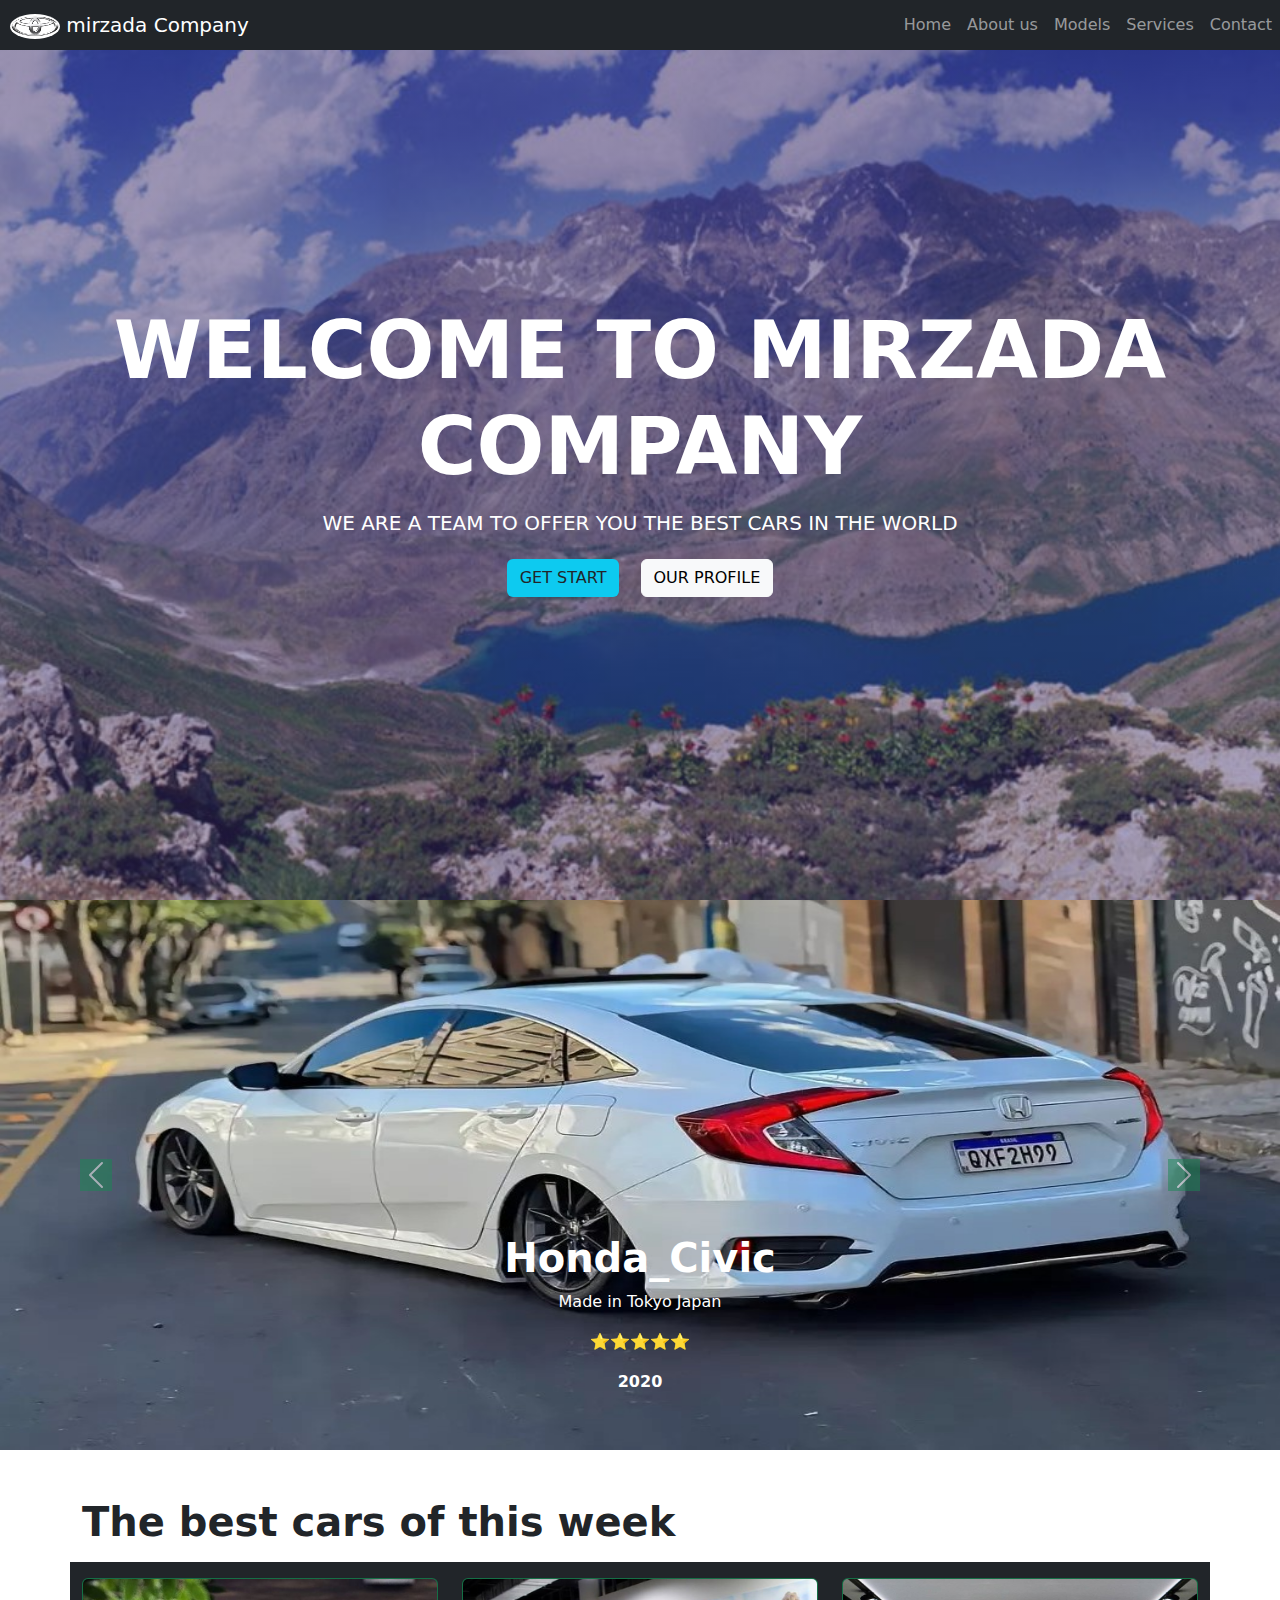
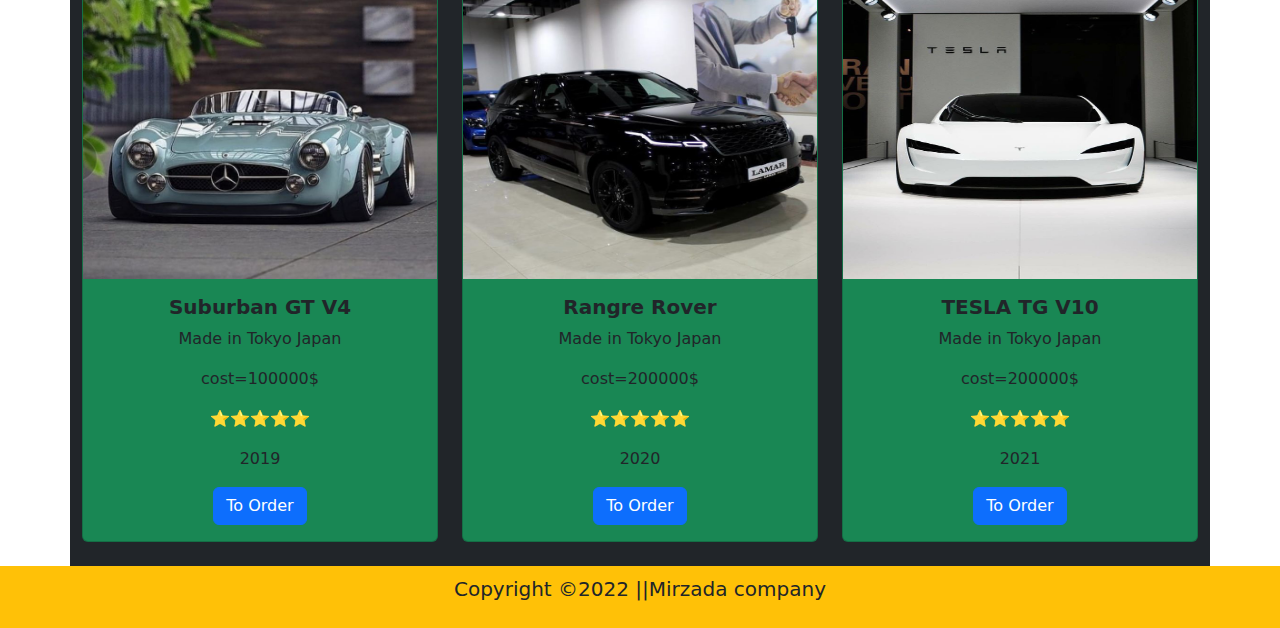
<file: car website/index.html>
<!DOCTYPE html>
<html lang="en">
<head>
    <meta charset="UTF-8">
    <meta name="viewport" content="width=device-width, initial-scale=1.0">
    <title>Mirzada Company</title>
    <link rel="stylesheet" href="https://cdn.jsdelivr.net/npm/bootstrap@5.3.3/dist/css/bootstrap.min.css">
    <script src="https://cdn.jsdelivr.net/npm/bootstrap@5.3.3/dist/js/bootstrap.bundle.min.js"></script>
    <link rel="stylesheet" href="about.html">
    <link rel="stylesheet" href="contact.html">
    <link rel="stylesheet" href="models.html">
    <link rel="stylesheet" href="service.html">
    <link rel="stylesheet" href="CSS/style.css">
</head>
<body>
    <header>
        <!--navbar class-->
        <nav id="fixed" class="navbar navbar-expand-lg sticky-top navbar-dark bg-dark p-fixed">
            <a href="index.html" class="navbar-brand ml-5">
                <img src="photo/pinterest_1725513077998(2).jpg" alt=""> mirzada Company</a>
            <button class="navbar-toggler" type="button" data-bs-toggle="collapse" data-bs-target="#navbarsupportedcontent"
            aria-controls="navbarsupportedcontent" aria-expanded="false" aria-label="toggle navigation">    
            <span class="navbar-toggler-icon"></span>
            </button>
    
            <div class="collapse navbar-collapse" id="navbarsupportedcontent">     
            <ul class="nav navbar-nav ms-auto">
                <li class="nav-item"><a class="nav-link" href="">Home</a></li>
                <li class="nav-item"><a class="nav-link" href="about.html">About us</a></li>
                <li class="nav-item"><a class="nav-link" href="models.html">Models</a></li>
                <li class="nav-item"><a class="nav-link" href="service.html">Services</a></li>
                <li class="nav-item"><a class="nav-link" href="contact.html">Contact</a></li>
            </ul>
            </div>
        </nav>
    </header>
    <main>
        <!-- wellcome section -->
        <section id="hero" class="min-vh-100 d-flex align-items-center text-center">
            <div class="container">
                <div class="row">
                    <div class="col-12">
                        <h1 class=" text-white text-uppercase fw-semibold display-1">WELCOME TO MIRZADA COMPANY</h1>
                        <H5 class="text-white mt-3  mb-4">WE ARE A TEAM TO OFFER YOU THE BEST CARS IN THE WORLD</H5>
                        <div>
                            <a href="#" class="btn btn-brand bg-info me-2">GET START</a>
                            <a href="#" class="btn btn-light ms-2">OUR PROFILE</a>
                        </div>
                    </div>
                </div>
            </div>
        </section>
       <!-- carousel section -->
        <div id="name" class="carousel slide" data-bs-ride="carousel">
            <div class="carousel-inner">
                <div class="carousel-item active">
                    <img src="photo/Honda_Civic_g10_traseira.jpg" class="d-block w-100"alt="A car's photo">
                    <div class="carousel-caption d-non ">
                        <h1><b>Honda_Civic</b></h1>
                        <p>Made in Tokyo Japan</p>
                        <p>⭐⭐⭐⭐⭐</p>
                        <p><b>2020</b></p>
                    </div>
                </div>
                <div  class="carousel-item">
                    <img src="photo/Ferrari_F8_Tributo_finished_in_Rosso_Fioran.jpg" class="d-block w-100"alt="A car's photo">
                    <div class="carousel-caption d-non ">
                        <h1><b>Ferrari_F8</b></h1>
                        <p>Made in Tokyo Japan</p>
                        <p>⭐⭐⭐⭐⭐</p>
                        <p><b>2021</b></p>
                    </div>
                </div>
                <div  class="carousel-item">
                    <img src="photo/pinterest_1725303355424(1).jpg" class="d-block w-100" alt="A car's photo">
                    <div class="carousel-caption d-non ">
                        <h1><b>Continental GT V8</b></h1>
                        <p>Made in Tokyo Japan</p>
                        <p>⭐⭐⭐⭐⭐</p>
                        <p><b>2019</b></p>
                    </div>
                </div>
            </div>
        
           <button class="carousel-control-prev" type="button" data-bs-target="#name" data-bs-slide="prev">
            <span class="carousel-control-prev-icon bg-success" aria-hidden="true"></span>
            <span class="visually-hidden">pervious</span>
           </button>
           <button class="carousel-control-next" type="button" data-bs-target="#name" data-bs-slide="next">
            <span class="carousel-control-next-icon bg-success" aria-hidden="true"></span>
            <span class="visually-hidden">next</span>
           </button>
        </div>
        <!--class cards-->
        <div class="container mt-5">
            <h1><b>The best cars of this week</b></h1>
            <div class="row align-items-center text-center bg-dark mt-3">
                <div class="col-md-4 col-sm-6 mb-4">
                    <div class="card bg-success  mt-3">
                        <img style="height: 300px;" class="card-img-top" src="photo/suburban.jpg" alt="A car's photo">
                        <div class="card-body">
                            <h5 class="card-title"><b>Suburban GT V4</b></h5>
                            <p class="card-text">Made in Tokyo Japan</p>
                            <p class="card-text">cost=100000$</p>
                            <p class="card-text">⭐⭐⭐⭐⭐</p>
                            <p class="card-text">2019</p>
                            <a href="#" class="btn btn-primary">To Order</a>
                        </div>
                    </div>
                </div>
                <div class="col-md-4 col-sm-6 mb-4">
                    <div class="card bg-success mt-3">
                        <img style="height: 300px;" class="card-img-top" src="photo/Range_Rover_2020.jpg" alt="A car's photo">
                        <div class="card-body">
                            <h5 class="card-title"><b>Rangre Rover</b></h5>
                            <p class="card-text">Made in Tokyo Japan</p>
                            <p class="card-text">cost=200000$</p>
                            <p class="card-text">⭐⭐⭐⭐⭐</p>
                            <p class="card-text">2020</p>
                            <a href="#" class="btn btn-primary">To Order</a>
                        </div>
                    </div>
                </div>
                <div class="col-md-4 col-sm-6 mb-4">
                    <div class="card bg-success mt-3">
                             <img style="height: 300px;" class="card-img-top" src="photo/pinterest.jpg" alt="A car's photo">
                        <div class="card-body">
                                <h5 class="card-title"><b>TESLA TG V10</b></h5>
                                <p class="card-text">Made in Tokyo Japan</p>
                                <p class="card-text">cost=200000$</p>
                                <p class="card-text">⭐⭐⭐⭐⭐</p>
                                <p class="card-text">2021</p>
                                <a href="#" class="btn btn-primary">To Order</a>
                        </div>
                    </div>
                </div>      
            </div>
        </div>
    </main>
    <footer class="bg-warning text-center p-2">
        <p class="lead">Copyright &copy;2022 ||Mirzada company</p>
    </footer>
</body>
</html>
</file>
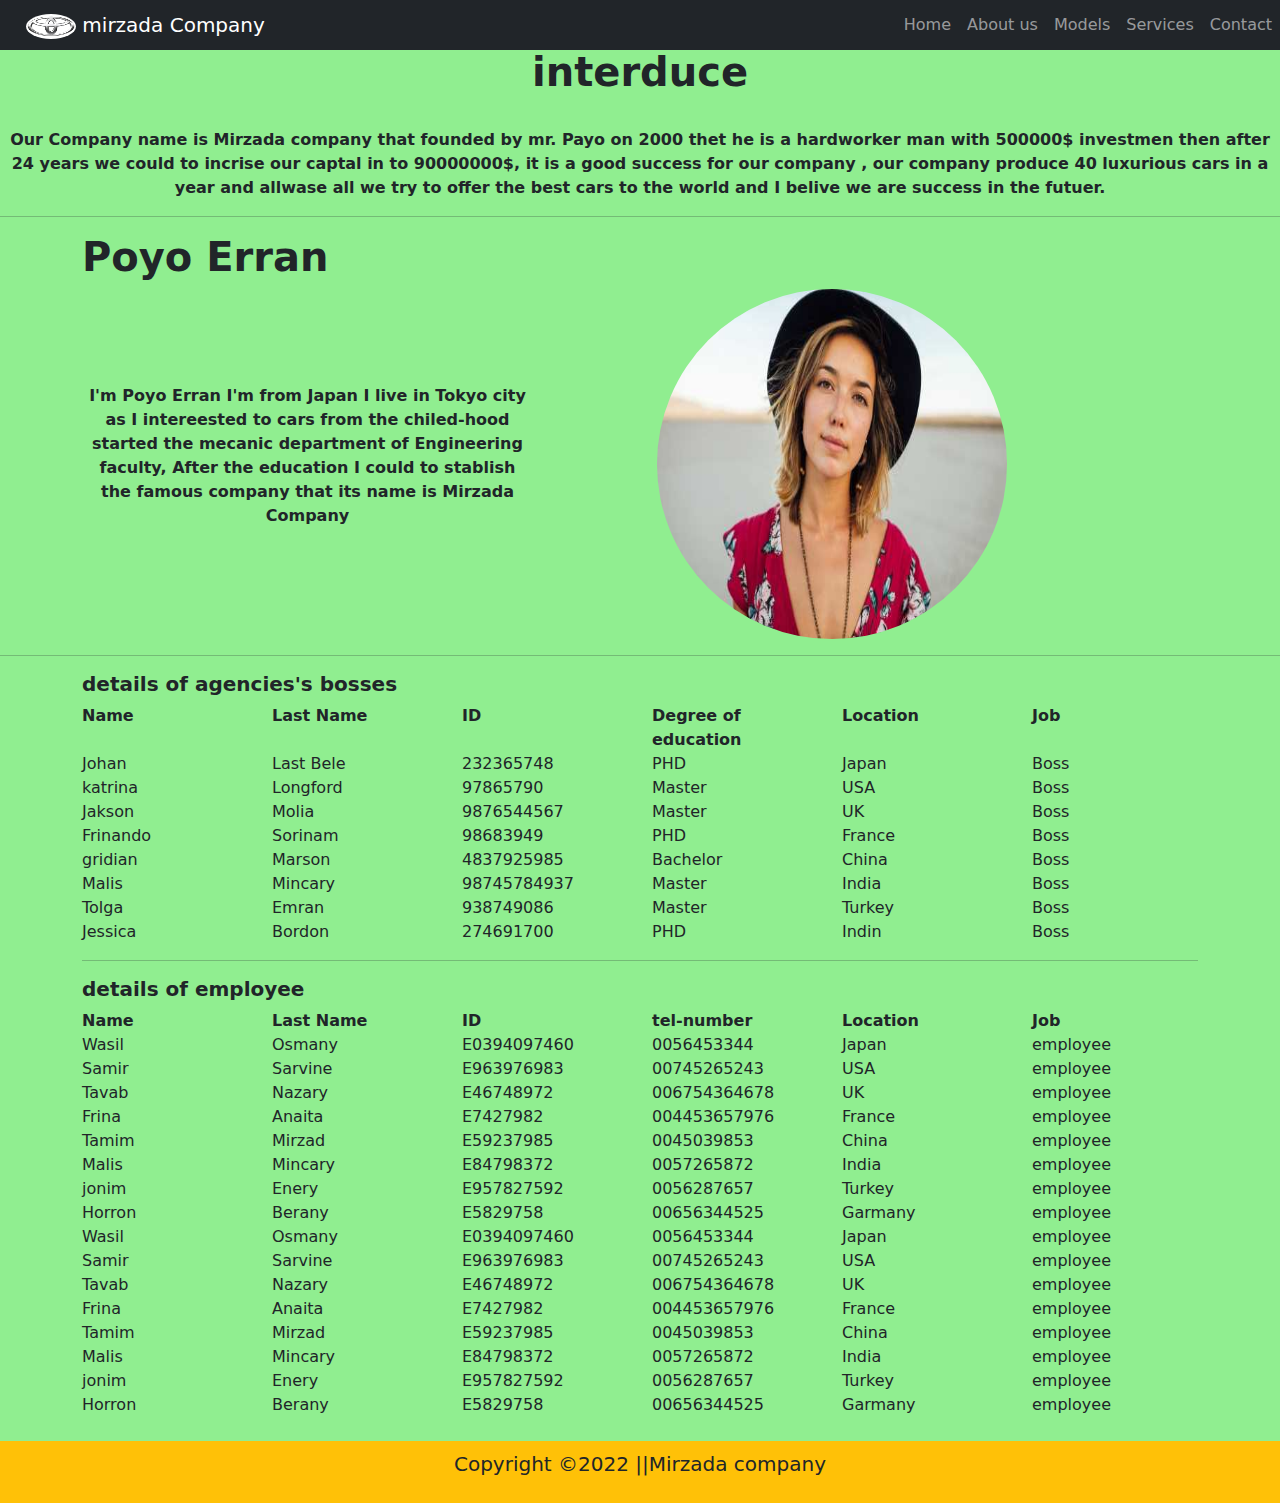
<file: car website/about.html>
<!DOCTYPE html>
<html lang="en">
<head>
    <meta charset="UTF-8">
    <meta name="viewport" content="width=device-width, initial-scale=1.0">
    <title>About us Page</title>
    <link rel="stylesheet" href="https://cdn.jsdelivr.net/npm/bootstrap@5.3.3/dist/css/bootstrap.min.css">
    <script src="https://cdn.jsdelivr.net/npm/bootstrap@5.3.3/dist/js/bootstrap.bundle.min.js"></script>
    <link rel="stylesheet" href="CSS/style.css">
</head>
<body style="background-color: lightgreen;">
    <header>
        <nav id="fixed" class="navbar navbar-expand-lg navbar-dark bg-dark">
            <a href="index.html" class="navbar-brand">
                <a href="index.html" class="navbar-brand ml-5">
                    <img src="photo/pinterest_1725513077998(2).jpg" alt=""> mirzada Company</a>Mirzada company</a>
            <button class="navbar-toggler" type="button" data-bs-toggle="collapse" data-bs-target="#navbarsupportedcontent"
            aria-controls="navbarsupportedcontent" aria-expanded="false" aria-label="toggle navigation">    
            <span class="navbar-toggler-icon"></span>
            </button>
    
            <div class="collapse navbar-collapse" id="navbarsupportedcontent">     
            <ul class="nav navbar-nav ms-auto">
                <li class="nav-item"><a class="nav-link" href="">Home</a></li>
                <li class="nav-item"><a class="nav-link" href="about.html">About us</a></li>
                <li class="nav-item"><a class="nav-link" href="models.html">Models</a></li>
                <li class="nav-item"><a class="nav-link" href="service.html">Services</a></li>
                <li class="nav-item"><a class="nav-link" href="contact.html">Contact</a></li>
            </ul>
            </div>
        </nav>
    </header>
    <main>
        <!-- interduce section -->
        <div class="align-items-center text-center pt-5">
            <h1><b>interduce</b></h1><br>
            <p>
                <b>
                     Our Company name is Mirzada company that founded by mr. Payo on 2000 thet he is
                      a hardworker man with 500000$ investmen then after 24 years we could to incrise
                    our captal in to 90000000$, it is a good success for our company , our
                    company produce 40 luxurious cars in a year and allwase all we try to offer
                    the best cars to the world and I belive we are success in the futuer.
                </b>
            </p> <hr>
        </div>
        <!-- poyo erran section -->
            <div class="container">
                <h1><b>Poyo Erran</b></h1> 
                <div class="row">
                    <div class="col-sm-6 col-md-4 col-lg-5 d-flex align-items-center text-center">        
                    <p>  
                        <b>
                             I'm Poyo Erran I'm from Japan I live in Tokyo city as I intereested to cars from the chiled-hood
                            started the mecanic department of Engineering faculty,    After the education  I could to stablish 
                            the famous company that its name is Mirzada Company
                        </b> 
                    </p>      
                    </div>
                        <div class="col-sm-6 col-md-8 col-lg-7">
                           
                            <img class="poyo" src="photo/team1.jpg" alt="Poyo's photo">
                        </div>
                </div>
            </div>
            <hr>
            <div class="container">
                <h5><b>details of agencies's bosses</b></h5>
                <div class="row">
                    <div class="col-2"><b>Name</b></div>
                    <div class="col-2"><b>Last Name</b></div>
                    <div class="col-2"><b>ID</b></div>
                    <div class="col-2"><b>Degree of education</b></div>
                    <div class="col-2"><b>Location</b></div>
                    <div class="col-2"><b>Job</b></div> 
                </div>
                <div class="row">
                    <div class="col-2">Johan</div>
                    <div class="col-2"> Last Bele</div>
                    <div class="col-2">232365748</div>
                    <div class="col-2">PHD</div>
                    <div class="col-2">Japan</div>
                    <div class="col-2">Boss</div> 
                </div>
                <div class="row">
                    <div class="col-2">katrina</div>
                    <div class="col-2">Longford</div>
                    <div class="col-2">97865790</div>
                    <div class="col-2">Master</div>
                    <div class="col-2">USA</div>
                    <div class="col-2">Boss</div> 
                </div>
                <div class="row">
                    <div class="col-2">Jakson</div>
                    <div class="col-2">Molia</div>
                    <div class="col-2">9876544567</div>
                    <div class="col-2">Master</div>
                    <div class="col-2">UK</div>
                    <div class="col-2">Boss</div> 
                </div>
                <div class="row">
                    <div class="col-2">Frinando</div>
                    <div class="col-2">Sorinam</div>
                    <div class="col-2">98683949</div>
                    <div class="col-2">PHD</div>
                    <div class="col-2">France</div>
                    <div class="col-2">Boss</div> 
                </div>
                <div class="row">
                    <div class="col-2">gridian</div>
                    <div class="col-2">Marson</div>
                    <div class="col-2">4837925985</div>
                    <div class="col-2">Bachelor</div>
                    <div class="col-2">China</div>
                    <div class="col-2">Boss</div> 
                </div>
                <div class="row">
                    <div class="col-2">Malis</div>
                    <div class="col-2">Mincary</div>
                    <div class="col-2">98745784937</div>
                    <div class="col-2">Master</div>
                    <div class="col-2">India</div>
                    <div class="col-2">Boss</div> 
                </div>
                <div class="row">
                    <div class="col-2">Tolga</div>
                    <div class="col-2">Emran</div>
                    <div class="col-2">938749086</div>
                    <div class="col-2">Master</div>
                    <div class="col-2">Turkey</div>
                    <div class="col-2">Boss</div> 
                </div>
                <div class="row">
                    <div class="col-2">Jessica</div>
                    <div class="col-2">Bordon</div>
                    <div class="col-2">274691700</div>
                    <div class="col-2">PHD</div>
                    <div class="col-2">Indin</div>
                    <div class="col-2">Boss</div> 
                </div><hr>
            </div>
            <div class="container mb-4">
                <h5><b>details of employee</b></h5>
                <div class="row">
                    <div class="col-2"><b>Name</b></div>
                    <div class="col-2"><b>Last Name</b></div>
                    <div class="col-2"><b>ID</b></div>
                    <div class="col-2"><b>tel-number</b></div>
                    <div class="col-2"><b>Location</b></div>
                    <div class="col-2"><b>Job</b></div> 
                </div>
                <div class="row">
                    <div class="col-2">Wasil</div>
                    <div class="col-2">Osmany</div>
                    <div class="col-2">E0394097460</div>
                    <div class="col-2">0056453344</div>
                    <div class="col-2">Japan</div>
                    <div class="col-2">employee</div> 
                </div>
                <div class="row">
                    <div class="col-2">Samir</div>
                    <div class="col-2">Sarvine</div>
                    <div class="col-2">E963976983</div>
                    <div class="col-2">00745265243</div>
                    <div class="col-2">USA</div>
                    <div class="col-2">employee</div> 
                </div>
                <div class="row">
                    <div class="col-2">Tavab</div>
                    <div class="col-2">Nazary</div>
                    <div class="col-2">E46748972</div>
                    <div class="col-2">006754364678</div>
                    <div class="col-2">UK</div>
                    <div class="col-2">employee</div> 
                </div>
                <div class="row">
                    <div class="col-2">Frina</div>
                    <div class="col-2">Anaita</div>
                    <div class="col-2">E7427982</div>
                    <div class="col-2">004453657976</div>
                    <div class="col-2">France</div>
                    <div class="col-2">employee</div> 
                </div>
                <div class="row">
                    <div class="col-2">Tamim</div>
                    <div class="col-2">Mirzad</div>
                    <div class="col-2">E59237985</div>
                    <div class="col-2">0045039853</div>
                    <div class="col-2">China</div>
                    <div class="col-2">employee</div> 
                </div>
                <div class="row">
                    <div class="col-2">Malis</div>
                    <div class="col-2">Mincary</div>
                    <div class="col-2">E84798372</div>
                    <div class="col-2">0057265872</div>
                    <div class="col-2">India</div>
                    <div class="col-2">employee</div> 
                </div>
                <div class="row">
                    <div class="col-2">jonim</div>
                    <div class="col-2">Enery</div>
                    <div class="col-2">E957827592</div>
                    <div class="col-2">0056287657</div>
                    <div class="col-2">Turkey</div>
                    <div class="col-2">employee</div> 
                </div>
                <div class="row">
                    <div class="col-2">Horron</div>
                    <div class="col-2">Berany</div>
                    <div class="col-2">E5829758</div>
                    <div class="col-2">00656344525</div>
                    <div class="col-2">Garmany</div>
                    <div class="col-2">employee</div> 
                </div>
                <div class="row">
                    <div class="col-2">Wasil</div>
                    <div class="col-2">Osmany</div>
                    <div class="col-2">E0394097460</div>
                    <div class="col-2">0056453344</div>
                    <div class="col-2">Japan</div>
                    <div class="col-2">employee</div> 
                </div>
                <div class="row">
                    <div class="col-2">Samir</div>
                    <div class="col-2">Sarvine</div>
                    <div class="col-2">E963976983</div>
                    <div class="col-2">00745265243</div>
                    <div class="col-2">USA</div>
                    <div class="col-2">employee</div> 
                </div>
                <div class="row">
                    <div class="col-2">Tavab</div>
                    <div class="col-2">Nazary</div>
                    <div class="col-2">E46748972</div>
                    <div class="col-2">006754364678</div>
                    <div class="col-2">UK</div>
                    <div class="col-2">employee</div> 
                </div>
                <div class="row">
                    <div class="col-2">Frina</div>
                    <div class="col-2">Anaita</div>
                    <div class="col-2">E7427982</div>
                    <div class="col-2">004453657976</div>
                    <div class="col-2">France</div>
                    <div class="col-2">employee</div> 
                </div>
                <div class="row">
                    <div class="col-2">Tamim</div>
                    <div class="col-2">Mirzad</div>
                    <div class="col-2">E59237985</div>
                    <div class="col-2">0045039853</div>
                    <div class="col-2">China</div>
                    <div class="col-2">employee</div> 
                </div>
                <div class="row">
                    <div class="col-2">Malis</div>
                    <div class="col-2">Mincary</div>
                    <div class="col-2">E84798372</div>
                    <div class="col-2">0057265872</div>
                    <div class="col-2">India</div>
                    <div class="col-2">employee</div> 
                </div>
                <div class="row">
                    <div class="col-2">jonim</div>
                    <div class="col-2">Enery</div>
                    <div class="col-2">E957827592</div>
                    <div class="col-2">0056287657</div>
                    <div class="col-2">Turkey</div>
                    <div class="col-2">employee</div> 
                </div>
                <div class="row">
                    <div class="col-2">Horron</div>
                    <div class="col-2">Berany</div>
                    <div class="col-2">E5829758</div>
                    <div class="col-2">00656344525</div>
                    <div class="col-2">Garmany</div>
                    <div class="col-2">employee</div> 
                </div>
            </div>
    </main>
    <footer class="bg-warning text-center p-2">
        <p class="lead">Copyright &copy;2022 ||Mirzada company</p>
    </footer>
</body>
</html>
</file>
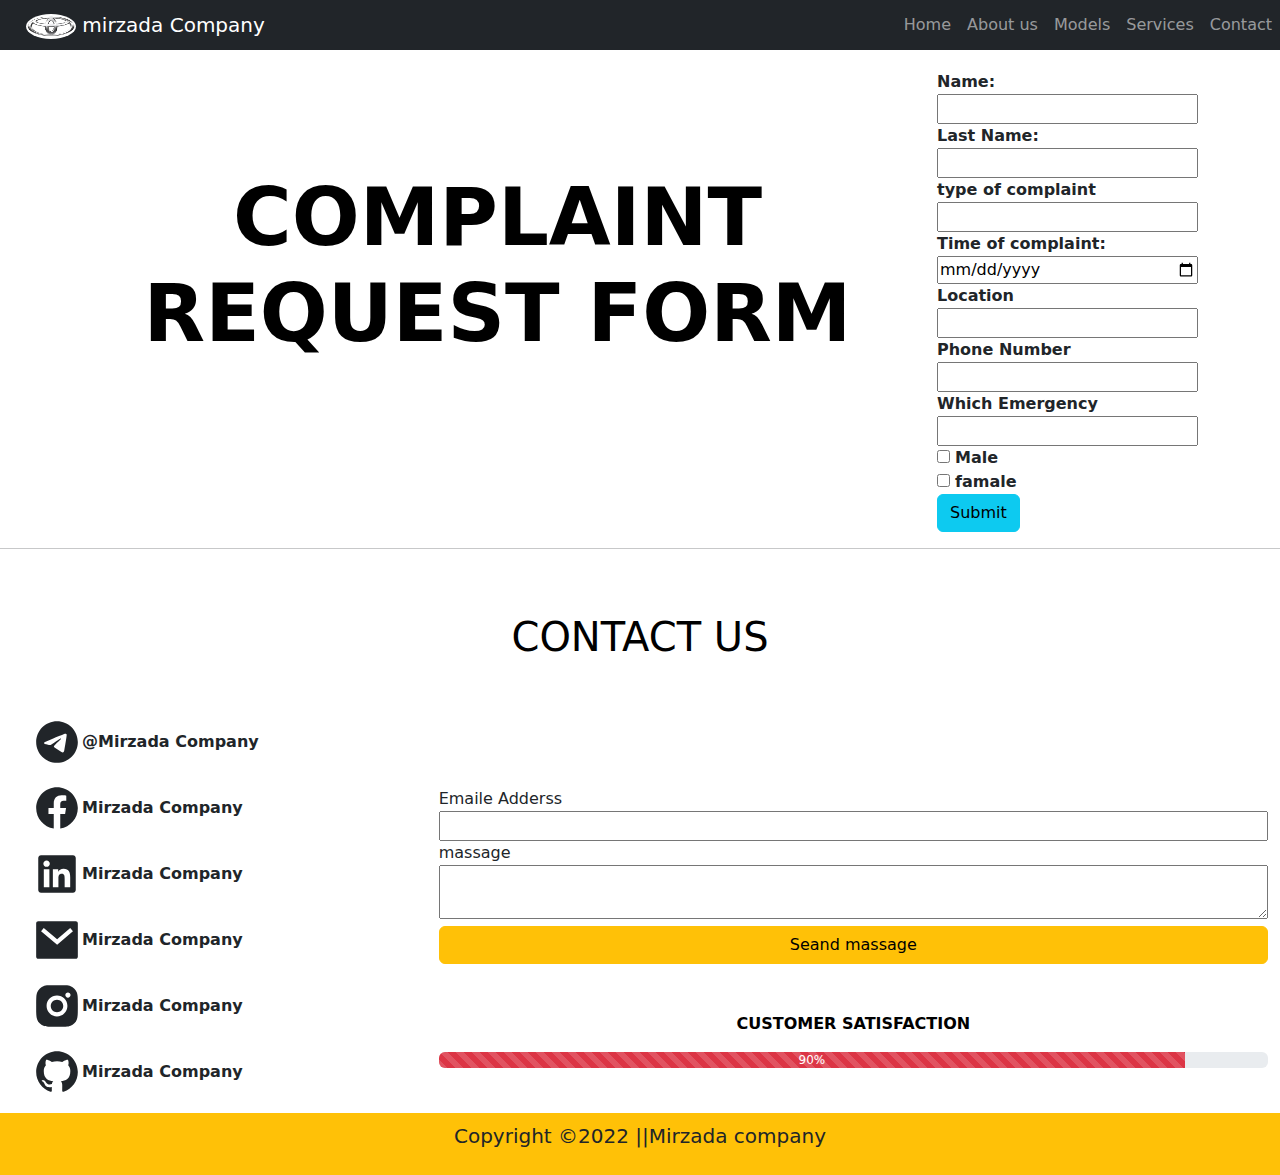
<file: car website/contact.html>
<!DOCTYPE html>
<html lang="en">
<head>
    <meta charset="UTF-8">
    <meta name="viewport" content="width=device-width, initial-scale=1.0">
    <title>Document</title>
    <link rel="stylesheet" href="https://cdn.jsdelivr.net/npm/bootstrap@5.3.3/dist/css/bootstrap.min.css">
    <script src="https://cdn.jsdelivr.net/npm/bootstrap@5.3.3/dist/js/bootstrap.bundle.min.js"></script>
    <link rel="stylesheet" href="CSS/style.css">
</head>
<body>
    <header>
        <nav id="fixed" class="navbar navbar-expand-lg navbar-dark bg-dark">
            <a href="index.html" class="navbar-brand">
                <a href="index.html" class="navbar-brand ml-5">
                    <img src="photo/pinterest_1725513077998(2).jpg" alt=""> mirzada Company</a>Mirzada Company</a>
            <button class="navbar-toggler" type="button" data-bs-toggle="collapse" data-bs-target="#navbarsupportedcontent"
            aria-controls="navbarsupportedcontent" aria-expanded="false" aria-label="toggle navigation">    
            <span class="navbar-toggler-icon"></span>
            </button>
    
        <div class="collapse navbar-collapse" id="navbarsupportedcontent">     
            <ul class="nav navbar-nav ms-auto">
                <li class="nav-item"><a class="nav-link" href="">Home</a></li>
                <li class="nav-item"><a class="nav-link" href="about.html">About us</a></li>
                <li class="nav-item"><a class="nav-link" href="models.html">Models</a></li>
                <li class="nav-item"><a class="nav-link" href="service.html">Services</a></li>
                <li class="nav-item"><a class="nav-link" href="contact.html">Contact</a></li>
            </ul>
        </div>
        </nav>
    </header>
    <main>
        <div class="container pt-">
            <div class="row">
                <div class="col-sm-6 col-md-8 col-lg-9  d-flex align-items-center text-center text-black text-uppercase fw-semibold display-1">complaint request form</div>
                <div class="col-md-4 col-lg-3">
                    <form action="">
                        <label for="12"><b>Name:</b></label><br>
                        <input class="full" type="text" name="Company name" id="13"><br>
                        <label for="13"><B>Last Name:</B></label><br>
                        <input  class="full" type="text" name="Position Held" id="13"><br>
                        <label for=""><b>type of complaint</b></label><br>
                        <input  class="full" type="text"><br>
                        <label for="14"><b>Time of complaint:</b></label><br>
                        <input  class="full" type="date" name="End Date" id="15"><br>
                        <label for=""><b>Location</b></label><br>
                        <input  class="full" type="text"><br>
                        <label for=""><b>Phone Number</b></label><br>
                        <input  class="full" type="number" name="" id=""><br>
                        <label for=""><b>Which Emergency</b></label><br>
                        <input  class="full" type="text" name="" id=""><br>
                        <input type="checkbox"name="checkbox" id="17">
                        <label for=""><b>Male</b></label><br>
                        <input type="checkbox" name="checkbox" id="18">
                        <label for=""><b>famale</b></label><br>
                        <a href="" class="btn btn-info btn-large">Submit</a>
                    </form>
                </div>
            </div>
        </div>
        <hr>
        <h1 class=" text-black text-uppercase text-center p-5 ">contact us</h1>
        <div class="containercontact">
            <div class="row p-0 m-0">
                <div class="col-sm-2 col-md-3 col-lg-4 ">
                    <p><b><svg xmlns="http://www.w3.org/2000/svg" viewBox="0 0 24 24" fill="currentColor"><path d="M22 12C22 17.5228 17.5228 22 12 22C6.47715 22 2 17.5228 2 12C2 6.47715 6.47715 2 12 2C17.5228 2 22 6.47715 22 12ZM12.3584 9.38246C11.3857 9.78702 9.4418 10.6244 6.5266 11.8945C6.05321 12.0827 5.80524 12.2669 5.78266 12.4469C5.74451 12.7513 6.12561 12.8711 6.64458 13.0343C6.71517 13.0565 6.78832 13.0795 6.8633 13.1039C7.37388 13.2698 8.06071 13.464 8.41776 13.4717C8.74164 13.4787 9.10313 13.3452 9.50222 13.0711C12.226 11.2325 13.632 10.3032 13.7203 10.2832C13.7826 10.269 13.8689 10.2513 13.9273 10.3032C13.9858 10.3552 13.98 10.4536 13.9739 10.48C13.9361 10.641 12.4401 12.0318 11.666 12.7515C11.4351 12.9661 11.2101 13.1853 10.9833 13.4039C10.509 13.8611 10.1533 14.204 11.003 14.764C11.8644 15.3317 12.7323 15.8982 13.5724 16.4971C13.9867 16.7925 14.359 17.0579 14.8188 17.0156C15.0861 16.991 15.3621 16.7397 15.5022 15.9903C15.8335 14.2193 16.4847 10.3821 16.6352 8.80083C16.6484 8.6623 16.6318 8.485 16.6185 8.40717C16.6052 8.32934 16.5773 8.21844 16.4762 8.13635C16.3563 8.03913 16.1714 8.01863 16.0887 8.02009C15.7125 8.02672 15.1355 8.22737 12.3584 9.38246Z"></path></svg>@Mirzada Company</b></p>
                    <p><b><svg xmlns="http://www.w3.org/2000/svg" viewBox="0 0 24 24" fill="currentColor"><path d="M12.001 2C6.47813 2 2.00098 6.47715 2.00098 12C2.00098 16.9913 5.65783 21.1283 10.4385 21.8785V14.8906H7.89941V12H10.4385V9.79688C10.4385 7.29063 11.9314 5.90625 14.2156 5.90625C15.3097 5.90625 16.4541 6.10156 16.4541 6.10156V8.5625H15.1931C13.9509 8.5625 13.5635 9.33334 13.5635 10.1242V12H16.3369L15.8936 14.8906H13.5635V21.8785C18.3441 21.1283 22.001 16.9913 22.001 12C22.001 6.47715 17.5238 2 12.001 2Z"></path></svg>Mirzada Company</b></p>
                    <p><b><svg xmlns="http://www.w3.org/2000/svg" viewBox="0 0 24 24" fill="currentColor"><path d="M18.3362 18.339H15.6707V14.1622C15.6707 13.1662 15.6505 11.8845 14.2817 11.8845C12.892 11.8845 12.6797 12.9683 12.6797 14.0887V18.339H10.0142V9.75H12.5747V10.9207H12.6092C12.967 10.2457 13.837 9.53325 15.1367 9.53325C17.8375 9.53325 18.337 11.3108 18.337 13.6245V18.339H18.3362ZM7.00373 8.57475C6.14573 8.57475 5.45648 7.88025 5.45648 7.026C5.45648 6.1725 6.14648 5.47875 7.00373 5.47875C7.85873 5.47875 8.55173 6.1725 8.55173 7.026C8.55173 7.88025 7.85798 8.57475 7.00373 8.57475ZM8.34023 18.339H5.66723V9.75H8.34023V18.339ZM19.6697 3H4.32923C3.59498 3 3.00098 3.5805 3.00098 4.29675V19.7033C3.00098 20.4202 3.59498 21 4.32923 21H19.6675C20.401 21 21.001 20.4202 21.001 19.7033V4.29675C21.001 3.5805 20.401 3 19.6675 3H19.6697Z"></path></svg>Mirzada Company</b></p>
                    <p><b><svg xmlns="http://www.w3.org/2000/svg" viewBox="0 0 24 24" fill="currentColor"><path d="M3 3H21C21.5523 3 22 3.44772 22 4V20C22 20.5523 21.5523 21 21 21H3C2.44772 21 2 20.5523 2 20V4C2 3.44772 2.44772 3 3 3ZM12.0606 11.6829L5.64722 6.2377L4.35278 7.7623L12.0731 14.3171L19.6544 7.75616L18.3456 6.24384L12.0606 11.6829Z"></path></svg>Mirzada Company</b></p>
                    <p><b><svg xmlns="http://www.w3.org/2000/svg" viewBox="0 0 24 24" fill="currentColor"><path d="M13.0281 2.00073C14.1535 2.00259 14.7238 2.00855 15.2166 2.02322L15.4107 2.02956C15.6349 2.03753 15.8561 2.04753 16.1228 2.06003C17.1869 2.1092 17.9128 2.27753 18.5503 2.52503C19.2094 2.7792 19.7661 3.12253 20.3219 3.67837C20.8769 4.2342 21.2203 4.79253 21.4753 5.45003C21.7219 6.0867 21.8903 6.81337 21.9403 7.87753C21.9522 8.1442 21.9618 8.3654 21.9697 8.58964L21.976 8.78373C21.9906 9.27647 21.9973 9.84686 21.9994 10.9723L22.0002 11.7179C22.0003 11.809 22.0003 11.903 22.0003 12L22.0002 12.2821L21.9996 13.0278C21.9977 14.1532 21.9918 14.7236 21.9771 15.2163L21.9707 15.4104C21.9628 15.6347 21.9528 15.8559 21.9403 16.1225C21.8911 17.1867 21.7219 17.9125 21.4753 18.55C21.2211 19.2092 20.8769 19.7659 20.3219 20.3217C19.7661 20.8767 19.2069 21.22 18.5503 21.475C17.9128 21.7217 17.1869 21.89 16.1228 21.94C15.8561 21.9519 15.6349 21.9616 15.4107 21.9694L15.2166 21.9757C14.7238 21.9904 14.1535 21.997 13.0281 21.9992L12.2824 22C12.1913 22 12.0973 22 12.0003 22L11.7182 22L10.9725 21.9993C9.8471 21.9975 9.27672 21.9915 8.78397 21.9768L8.58989 21.9705C8.36564 21.9625 8.14444 21.9525 7.87778 21.94C6.81361 21.8909 6.08861 21.7217 5.45028 21.475C4.79194 21.2209 4.23444 20.8767 3.67861 20.3217C3.12278 19.7659 2.78028 19.2067 2.52528 18.55C2.27778 17.9125 2.11028 17.1867 2.06028 16.1225C2.0484 15.8559 2.03871 15.6347 2.03086 15.4104L2.02457 15.2163C2.00994 14.7236 2.00327 14.1532 2.00111 13.0278L2.00098 10.9723C2.00284 9.84686 2.00879 9.27647 2.02346 8.78373L2.02981 8.58964C2.03778 8.3654 2.04778 8.1442 2.06028 7.87753C2.10944 6.81253 2.27778 6.08753 2.52528 5.45003C2.77944 4.7917 3.12278 4.2342 3.67861 3.67837C4.23444 3.12253 4.79278 2.78003 5.45028 2.52503C6.08778 2.27753 6.81278 2.11003 7.87778 2.06003C8.14444 2.04816 8.36564 2.03847 8.58989 2.03062L8.78397 2.02433C9.27672 2.00969 9.8471 2.00302 10.9725 2.00086L13.0281 2.00073ZM12.0003 7.00003C9.23738 7.00003 7.00028 9.23956 7.00028 12C7.00028 14.7629 9.23981 17 12.0003 17C14.7632 17 17.0003 14.7605 17.0003 12C17.0003 9.23713 14.7607 7.00003 12.0003 7.00003ZM12.0003 9.00003C13.6572 9.00003 15.0003 10.3427 15.0003 12C15.0003 13.6569 13.6576 15 12.0003 15C10.3434 15 9.00028 13.6574 9.00028 12C9.00028 10.3431 10.3429 9.00003 12.0003 9.00003ZM17.2503 5.50003C16.561 5.50003 16.0003 6.05994 16.0003 6.74918C16.0003 7.43843 16.5602 7.9992 17.2503 7.9992C17.9395 7.9992 18.5003 7.4393 18.5003 6.74918C18.5003 6.05994 17.9386 5.49917 17.2503 5.50003Z"></path></svg>Mirzada Company</b></p>
                    <p><b><svg xmlns="http://www.w3.org/2000/svg" viewBox="0 0 24 24" fill="currentColor"><path d="M12.001 2C6.47598 2 2.00098 6.475 2.00098 12C2.00098 16.425 4.86348 20.1625 8.83848 21.4875C9.33848 21.575 9.52598 21.275 9.52598 21.0125C9.52598 20.775 9.51348 19.9875 9.51348 19.15C7.00098 19.6125 6.35098 18.5375 6.15098 17.975C6.03848 17.6875 5.55098 16.8 5.12598 16.5625C4.77598 16.375 4.27598 15.9125 5.11348 15.9C5.90098 15.8875 6.46348 16.625 6.65098 16.925C7.55098 18.4375 8.98848 18.0125 9.56348 17.75C9.65098 17.1 9.91348 16.6625 10.201 16.4125C7.97598 16.1625 5.65098 15.3 5.65098 11.475C5.65098 10.3875 6.03848 9.4875 6.67598 8.7875C6.57598 8.5375 6.22598 7.5125 6.77598 6.1375C6.77598 6.1375 7.61348 5.875 9.52598 7.1625C10.326 6.9375 11.176 6.825 12.026 6.825C12.876 6.825 13.726 6.9375 14.526 7.1625C16.4385 5.8625 17.276 6.1375 17.276 6.1375C17.826 7.5125 17.476 8.5375 17.376 8.7875C18.0135 9.4875 18.401 10.375 18.401 11.475C18.401 15.3125 16.0635 16.1625 13.8385 16.4125C14.201 16.725 14.5135 17.325 14.5135 18.2625C14.5135 19.6 14.501 20.675 14.501 21.0125C14.501 21.275 14.6885 21.5875 15.1885 21.4875C19.259 20.1133 21.9999 16.2963 22.001 12C22.001 6.475 17.526 2 12.001 2Z"></path></svg>Mirzada Company</b></p>
                </div>
                <div class="col-sm-10 col-md-9 col-lg-8">
                    <form action="">
                        <label for="">Emaile Adderss</label><br>
                        <input class="w-100" type="email" name="Emaile Adderss" id=""><br>
                        <label for="">massage</label><br>
                        <textarea class="w-100" name="massage" id=""></textarea><br>
                        <a href="" class="btn btn-warning btn-large w-100">Seand massage</a>
                    </form>
                    <p class=" text-black text-uppercase text-center align-items-center pt-5"><b>Customer Satisfaction</b></p>
                        <div class="progress">
                            <div class="progress-bar progress-bar-striped progress-bar-animated bg-danger" style="width: 90%;">90%</div>
                        </div>
                </div>
            </div>
        </div>
       
    </main>
    <footer class="bg-warning text-center p-2">
        <p class="lead">Copyright &copy;2022 ||Mirzada company</p>
    </footer>
</body>
</html>
</file>
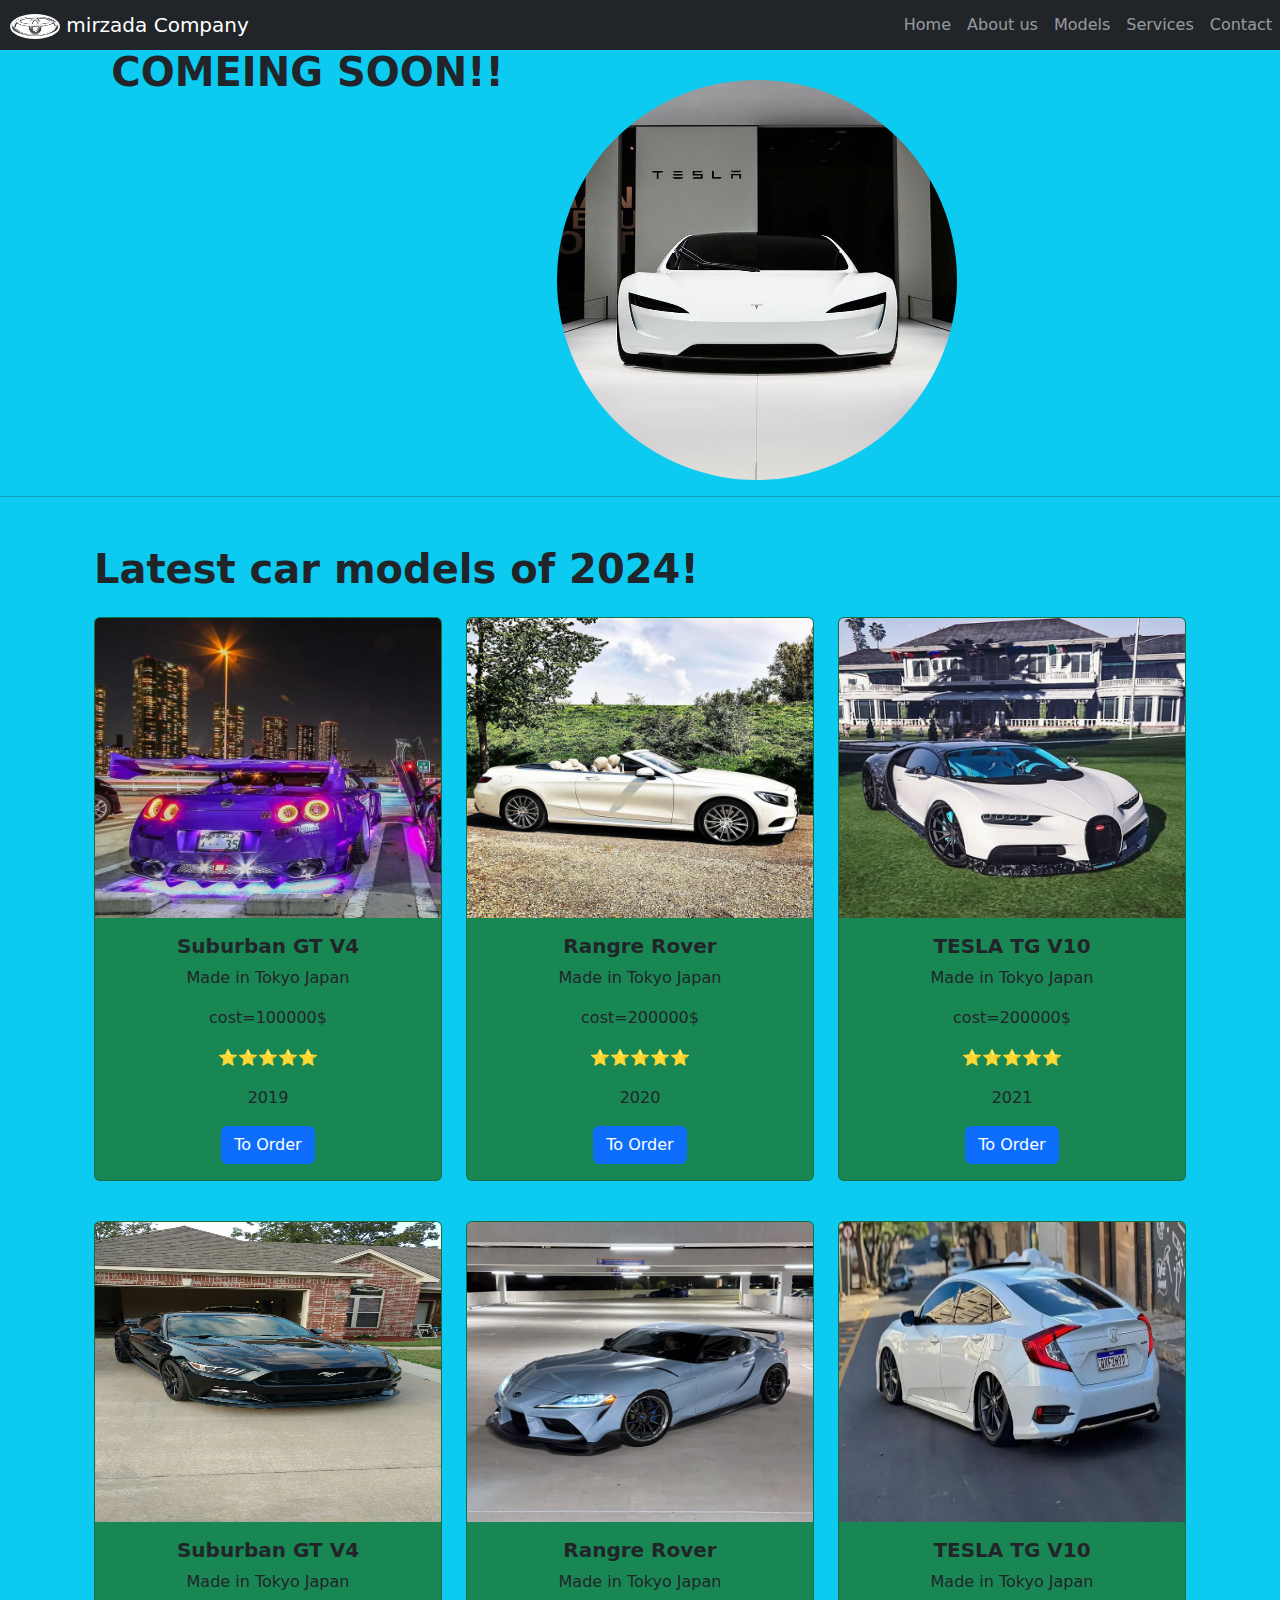
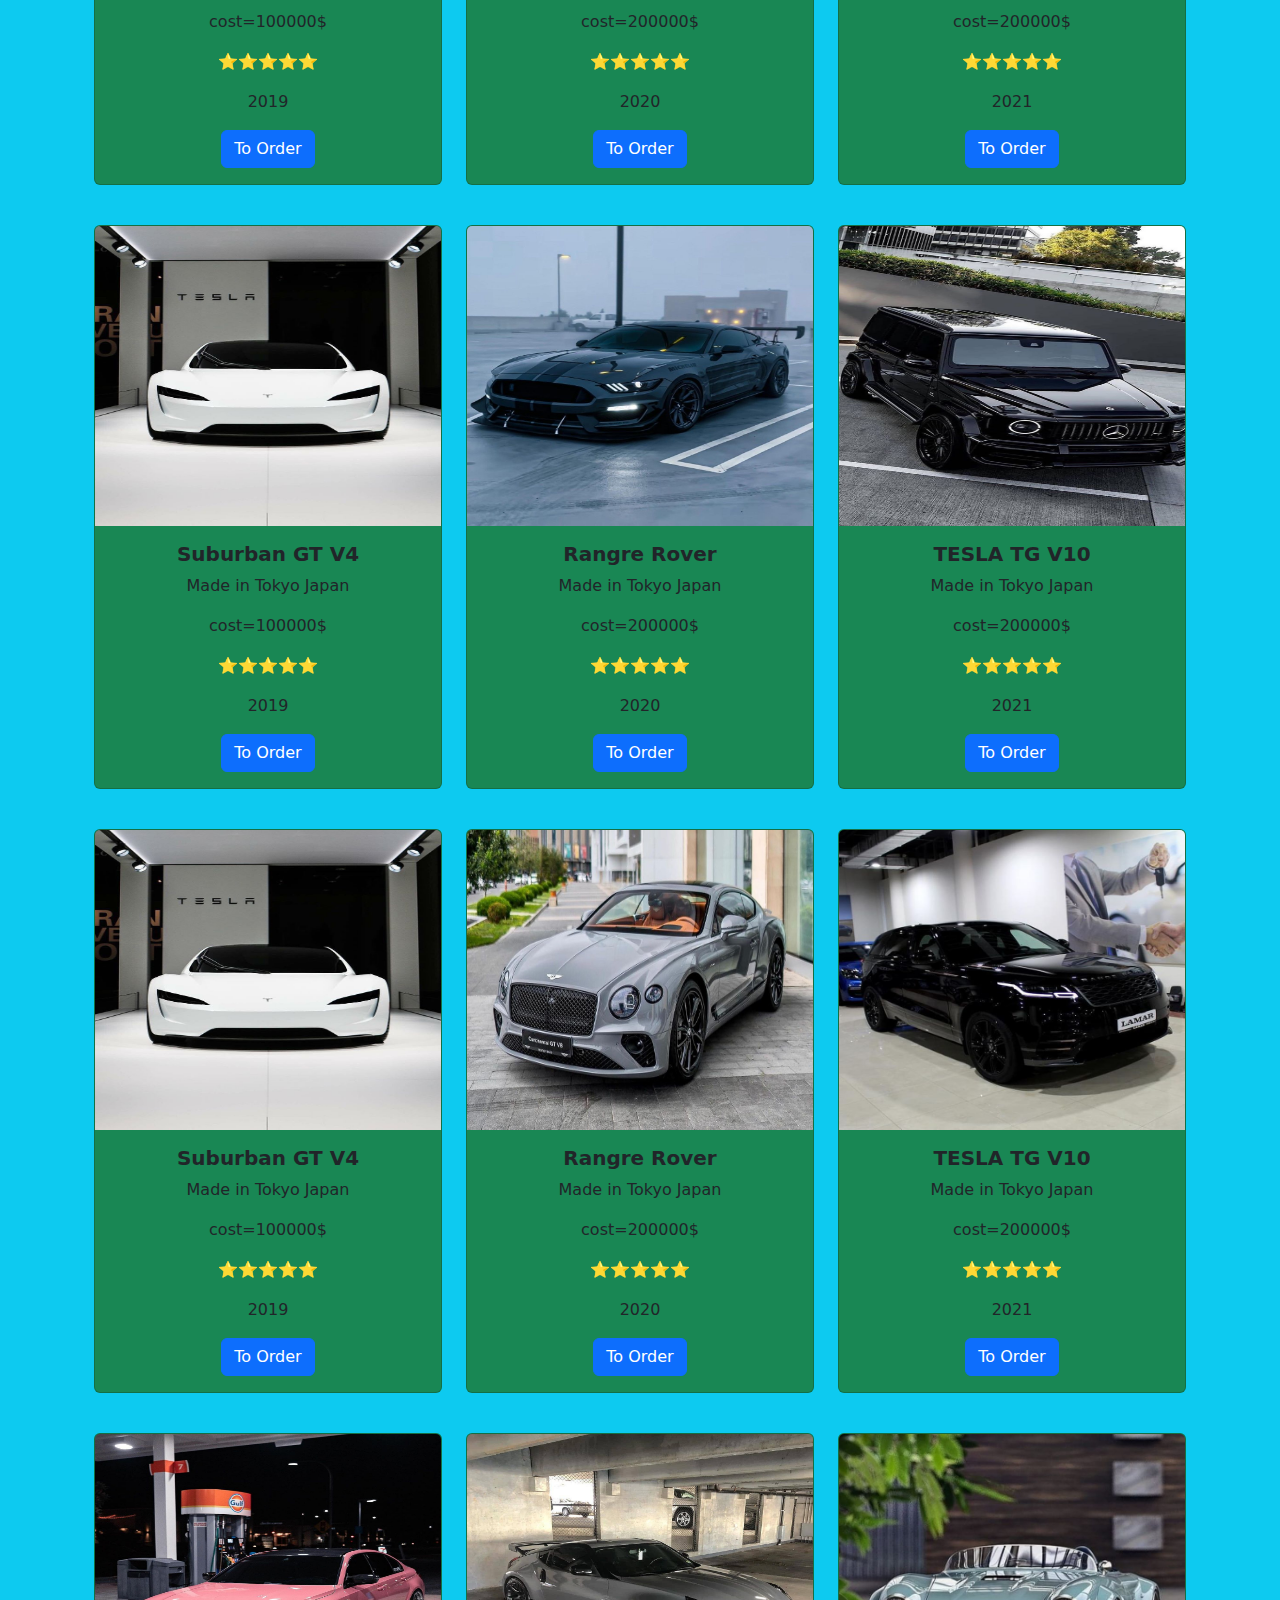
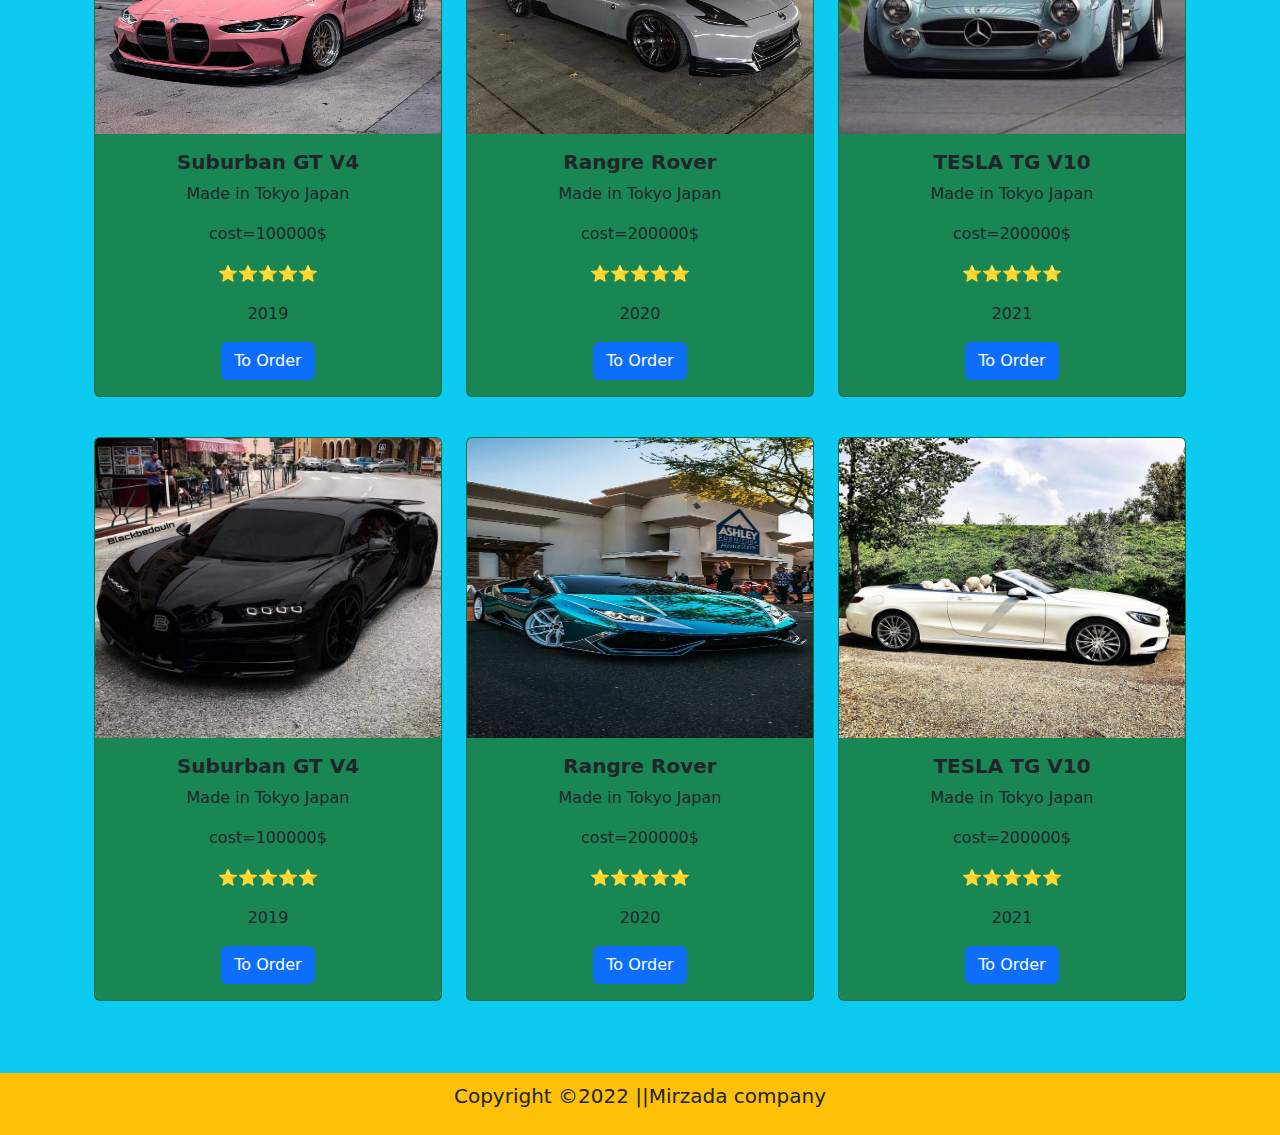
<file: car website/models.html>
<!DOCTYPE html>
<html lang="en">
<head>
    <meta charset="UTF-8">
    <meta name="viewport" content="width=device-width, initial-scale=1.0">
    <title>Document</title>
        <link rel="stylesheet" href="https://cdn.jsdelivr.net/npm/bootstrap@5.3.3/dist/css/bootstrap.min.css">
    <script src="https://cdn.jsdelivr.net/npm/bootstrap@5.3.3/dist/js/bootstrap.bundle.min.js"></script>
    <link rel="stylesheet" href="CSS/style.css">
</head>
<body class="bg-info">
<header>
    <nav id="fixed" class="navbar navbar-expand-lg sticky-top navbar-dark bg-dark p-fixed">
        <a href="index.html" class="navbar-brand ml-5">
            <img src="photo/pinterest_1725513077998(2).jpg" alt=""> mirzada Company</a>
        <button class="navbar-toggler" type="button" data-bs-toggle="collapse" data-bs-target="#navbarsupportedcontent"
        aria-controls="navbarsupportedcontent" aria-expanded="false" aria-label="toggle navigation">    
        <span class="navbar-toggler-icon"></span>
        </button>

        <div class="collapse navbar-collapse" id="navbarsupportedcontent">     
        <ul class="nav navbar-nav ms-auto">
            <li class="nav-item"><a class="nav-link" href="">Home</a></li>
            <li class="nav-item"><a class="nav-link" href="about.html">About us</a></li>
            <li class="nav-item"><a class="nav-link" href="models.html">Models</a></li>
            <li class="nav-item"><a class="nav-link" href="service.html">Services</a></li>
            <li class="nav-item"><a class="nav-link" href="contact.html">Contact</a></li>
        </ul>
        </div>
    </nav>
</header>
<main>
    <!-- comeingsoon -->
<div class="container">
    <div class="row">
        <div class="col-sm-6 col-md-4 col-lg-5">
            <h1 class="mt-5 text-uppercase text-dark align-items-center text-center"><b>COMEING SOON!!</b></h1>
        </div>
        <div  class="col-ms-6 col-md-8 col-lg-7">
            <img id="comeingsoon"src="photo/pinterest.jpg" alt="">
        </div>
    </div>
</div>
<hr>
<!-- card -->
<div class="container mt-5">
    <div class="container">
        <h1><b>Latest car models of 2024!</b></h1>
        <div class="row align-items-center text-center">
            <div class="col-md-4 col-sm-6 mb-4">
                <div class="card bg-success  mt-3">
                    <img style="height: 300px;" class="card-img-top" src="photo/dd.jpg" alt="A car's photo">
                    <div class="card-body">
                        <h5 class="card-title"><b>Suburban GT V4</b></h5>
                        <p class="card-text">Made in Tokyo Japan</p>
                        <p class="card-text">cost=100000$</p>
                        <p class="card-text">⭐⭐⭐⭐⭐</p>
                        <p class="card-text">2019</p>
                        <a href="#" class="btn btn-primary">To Order</a>
                    </div>
                </div>
            </div>
            <div class="col-md-4 col-sm-6 mb-4">
                <div class="card bg-success mt-3">
                    <img style="height: 300px;" class="card-img-top" src="photo/ff (2).jpg" alt="A car's photo">
                    <div class="card-body">
                        <h5 class="card-title"><b>Rangre Rover</b></h5>
                        <p class="card-text">Made in Tokyo Japan</p>
                        <p class="card-text">cost=200000$</p>
                        <p class="card-text">⭐⭐⭐⭐⭐</p>
                        <p class="card-text">2020</p>
                        <a href="#" class="btn btn-primary">To Order</a>
                    </div>
                </div>
            </div>
            <div class="col-md-4 col-sm-6 mb-4">
                <div class="card bg-success mt-3">
                         <img style="height: 300px;" class="card-img-top" src="photo/ff.jpg" alt="A car's photo">
                    <div class="card-body">
                            <h5 class="card-title"><b>TESLA TG V10</b></h5>
                            <p class="card-text">Made in Tokyo Japan</p>
                            <p class="card-text">cost=200000$</p>
                            <p class="card-text">⭐⭐⭐⭐⭐</p>
                            <p class="card-text">2021</p>
                            <a href="#" class="btn btn-primary">To Order</a>
                    </div>
                </div>
            </div>
            <div class="col-md-4 col-sm-6 mb-4">
                <div class="card bg-success  mt-3">
                    <img style="height: 300px;" class="card-img-top" src="photo/ffv.jpg" alt="A car's photo">
                    <div class="card-body">
                        <h5 class="card-title"><b>Suburban GT V4</b></h5>
                        <p class="card-text">Made in Tokyo Japan</p>
                        <p class="card-text">cost=100000$</p>
                        <p class="card-text">⭐⭐⭐⭐⭐</p>
                        <p class="card-text">2019</p>
                        <a href="#" class="btn btn-primary">To Order</a>
                    </div>
                </div>
            </div>
            <div class="col-md-4 col-sm-6 mb-4">
                <div class="card bg-success mt-3">
                    <img style="height: 300px;" class="card-img-top" src="photo/fg.jpg" alt="A car's photo">
                    <div class="card-body">
                        <h5 class="card-title"><b>Rangre Rover</b></h5>
                        <p class="card-text">Made in Tokyo Japan</p>
                        <p class="card-text">cost=200000$</p>
                        <p class="card-text">⭐⭐⭐⭐⭐</p>
                        <p class="card-text">2020</p>
                        <a href="#" class="btn btn-primary">To Order</a>
                    </div>
                </div>
            </div>
            <div class="col-md-4 col-sm-6 mb-4">
                <div class="card bg-success mt-3">
                         <img style="height: 300px;" class="card-img-top" src="photo/Honda_Civic_g10_traseira.jpg" alt="A car's photo">
                    <div class="card-body">
                            <h5 class="card-title"><b>TESLA TG V10</b></h5>
                            <p class="card-text">Made in Tokyo Japan</p>
                            <p class="card-text">cost=200000$</p>
                            <p class="card-text">⭐⭐⭐⭐⭐</p>
                            <p class="card-text">2021</p>
                            <a href="#" class="btn btn-primary">To Order</a>
                    </div>
                </div>
            </div> 
            <div class="col-md-4 col-sm-6 mb-4">
                <div class="card bg-success  mt-3">
                    <img style="height: 300px;" class="card-img-top" src="photo/pinterest.jpg" alt="A car's photo">
                    <div class="card-body">
                        <h5 class="card-title"><b>Suburban GT V4</b></h5>
                        <p class="card-text">Made in Tokyo Japan</p>
                        <p class="card-text">cost=100000$</p>
                        <p class="card-text">⭐⭐⭐⭐⭐</p>
                        <p class="card-text">2019</p>
                        <a href="#" class="btn btn-primary">To Order</a>
                    </div>
                </div>
            </div>
            <div class="col-md-4 col-sm-6 mb-4">
                <div class="card bg-success mt-3">
                    <img style="height: 300px;" class="card-img-top" src="photo/jj.jpg" alt="A car's photo">
                    <div class="card-body">
                        <h5 class="card-title"><b>Rangre Rover</b></h5>
                        <p class="card-text">Made in Tokyo Japan</p>
                        <p class="card-text">cost=200000$</p>
                        <p class="card-text">⭐⭐⭐⭐⭐</p>
                        <p class="card-text">2020</p>
                        <a href="#" class="btn btn-primary">To Order</a>
                    </div>
                </div>
            </div>
            <div class="col-md-4 col-sm-6 mb-4">
                <div class="card bg-success mt-3">
                         <img style="height: 300px;" class="card-img-top" src="photo/lantovia888.jpg" alt="A car's photo">
                    <div class="card-body">
                            <h5 class="card-title"><b>TESLA TG V10</b></h5>
                            <p class="card-text">Made in Tokyo Japan</p>
                            <p class="card-text">cost=200000$</p>
                            <p class="card-text">⭐⭐⭐⭐⭐</p>
                            <p class="card-text">2021</p>
                            <a href="#" class="btn btn-primary">To Order</a>
                    </div>
                </div>
            </div>
            <div class="col-md-4 col-sm-6 mb-4">
                <div class="card bg-success  mt-3">
                    <img style="height: 300px;" class="card-img-top" src="photo/pinterest.jpg" alt="A car's photo">
                    <div class="card-body">
                        <h5 class="card-title"><b>Suburban GT V4</b></h5>
                        <p class="card-text">Made in Tokyo Japan</p>
                        <p class="card-text">cost=100000$</p>
                        <p class="card-text">⭐⭐⭐⭐⭐</p>
                        <p class="card-text">2019</p>
                        <a href="#" class="btn btn-primary">To Order</a>
                    </div>
                </div>
            </div>
            <div class="col-md-4 col-sm-6 mb-4">
                <div class="card bg-success mt-3">
                    <img style="height: 300px;" class="card-img-top" src="photo/pinterest_1725303355424(1).jpg" alt="A car's photo">
                    <div class="card-body">
                        <h5 class="card-title"><b>Rangre Rover</b></h5>
                        <p class="card-text">Made in Tokyo Japan</p>
                        <p class="card-text">cost=200000$</p>
                        <p class="card-text">⭐⭐⭐⭐⭐</p>
                        <p class="card-text">2020</p>
                        <a href="#" class="btn btn-primary">To Order</a>
                    </div>
                </div>
            </div>
            <div class="col-md-4 col-sm-6 mb-4">
                <div class="card bg-success mt-3">
                         <img style="height: 300px;" class="card-img-top" src="photo/Range_Rover_2020.jpg" alt="A car's photo">
                    <div class="card-body">
                            <h5 class="card-title"><b>TESLA TG V10</b></h5>
                            <p class="card-text">Made in Tokyo Japan</p>
                            <p class="card-text">cost=200000$</p>
                            <p class="card-text">⭐⭐⭐⭐⭐</p>
                            <p class="card-text">2021</p>
                            <a href="#" class="btn btn-primary">To Order</a>
                    </div>
                </div>
            </div>
            <div class="col-md-4 col-sm-6 mb-4">
                <div class="card bg-success  mt-3">
                    <img style="height: 300px;" class="card-img-top" src="photo/rr.jpg" alt="A car's photo">
                    <div class="card-body">
                        <h5 class="card-title"><b>Suburban GT V4</b></h5>
                        <p class="card-text">Made in Tokyo Japan</p>
                        <p class="card-text">cost=100000$</p>
                        <p class="card-text">⭐⭐⭐⭐⭐</p>
                        <p class="card-text">2019</p>
                        <a href="#" class="btn btn-primary">To Order</a>
                    </div>
                </div>
            </div>
            <div class="col-md-4 col-sm-6 mb-4">
                <div class="card bg-success mt-3">
                    <img style="height: 300px;" class="card-img-top" src="photo/ss.jpg" alt="A car's photo">
                    <div class="card-body">
                        <h5 class="card-title"><b>Rangre Rover</b></h5>
                        <p class="card-text">Made in Tokyo Japan</p>
                        <p class="card-text">cost=200000$</p>
                        <p class="card-text">⭐⭐⭐⭐⭐</p>
                        <p class="card-text">2020</p>
                        <a href="#" class="btn btn-primary">To Order</a>
                    </div>
                </div>
            </div>
            <div class="col-md-4 col-sm-6 mb-4">
                <div class="card bg-success mt-3">
                         <img style="height: 300px;" class="card-img-top" src="photo/suburban.jpg" alt="A car's photo">
                    <div class="card-body">
                            <h5 class="card-title"><b>TESLA TG V10</b></h5>
                            <p class="card-text">Made in Tokyo Japan</p>
                            <p class="card-text">cost=200000$</p>
                            <p class="card-text">⭐⭐⭐⭐⭐</p>
                            <p class="card-text">2021</p>
                            <a href="#" class="btn btn-primary">To Order</a>
                    </div>
                </div>
            </div>
            <div class="col-md-4 col-sm-6 mb-4">
                <div class="card bg-success  mt-3">
                    <img style="height: 300px;" class="card-img-top" src="photo/ww.jpg" alt="A car's photo">
                    <div class="card-body">
                        <h5 class="card-title"><b>Suburban GT V4</b></h5>
                        <p class="card-text">Made in Tokyo Japan</p>
                        <p class="card-text">cost=100000$</p>
                        <p class="card-text">⭐⭐⭐⭐⭐</p>
                        <p class="card-text">2019</p>
                        <a href="#" class="btn btn-primary">To Order</a>
                    </div>
                </div>
            </div>
            <div class="col-md-4 col-sm-6 mb-4">
                <div class="card bg-success mt-3">
                    <img style="height: 300px;" class="card-img-top" src="photo/wwd.jpg" alt="A car's photo">
                    <div class="card-body">
                        <h5 class="card-title"><b>Rangre Rover</b></h5>
                        <p class="card-text">Made in Tokyo Japan</p>
                        <p class="card-text">cost=200000$</p>
                        <p class="card-text">⭐⭐⭐⭐⭐</p>
                        <p class="card-text">2020</p>
                        <a href="#" class="btn btn-primary">To Order</a>
                    </div>
                </div>
            </div>
            <div class="col-md-4 col-sm-6 mb-4">
                <div class="card bg-success mt-3">
                         <img style="height: 300px;" class="card-img-top" src="photo/ff (2).jpg" alt="A car's photo">
                    <div class="card-body">
                            <h5 class="card-title"><b>TESLA TG V10</b></h5>
                            <p class="card-text">Made in Tokyo Japan</p>
                            <p class="card-text">cost=200000$</p>
                            <p class="card-text">⭐⭐⭐⭐⭐</p>
                            <p class="card-text">2021</p>
                            <a href="#" class="btn btn-primary">To Order</a>
                    </div>
                </div>
            </div>      
        </div>                             
        </div>
    </div>
</main>
</header>
<footer class="bg-warning text-center p-2 mt-5">
    <p class="lead">Copyright &copy;2022 ||Mirzada company</p>
</footer>
</body>
</html>
</file>
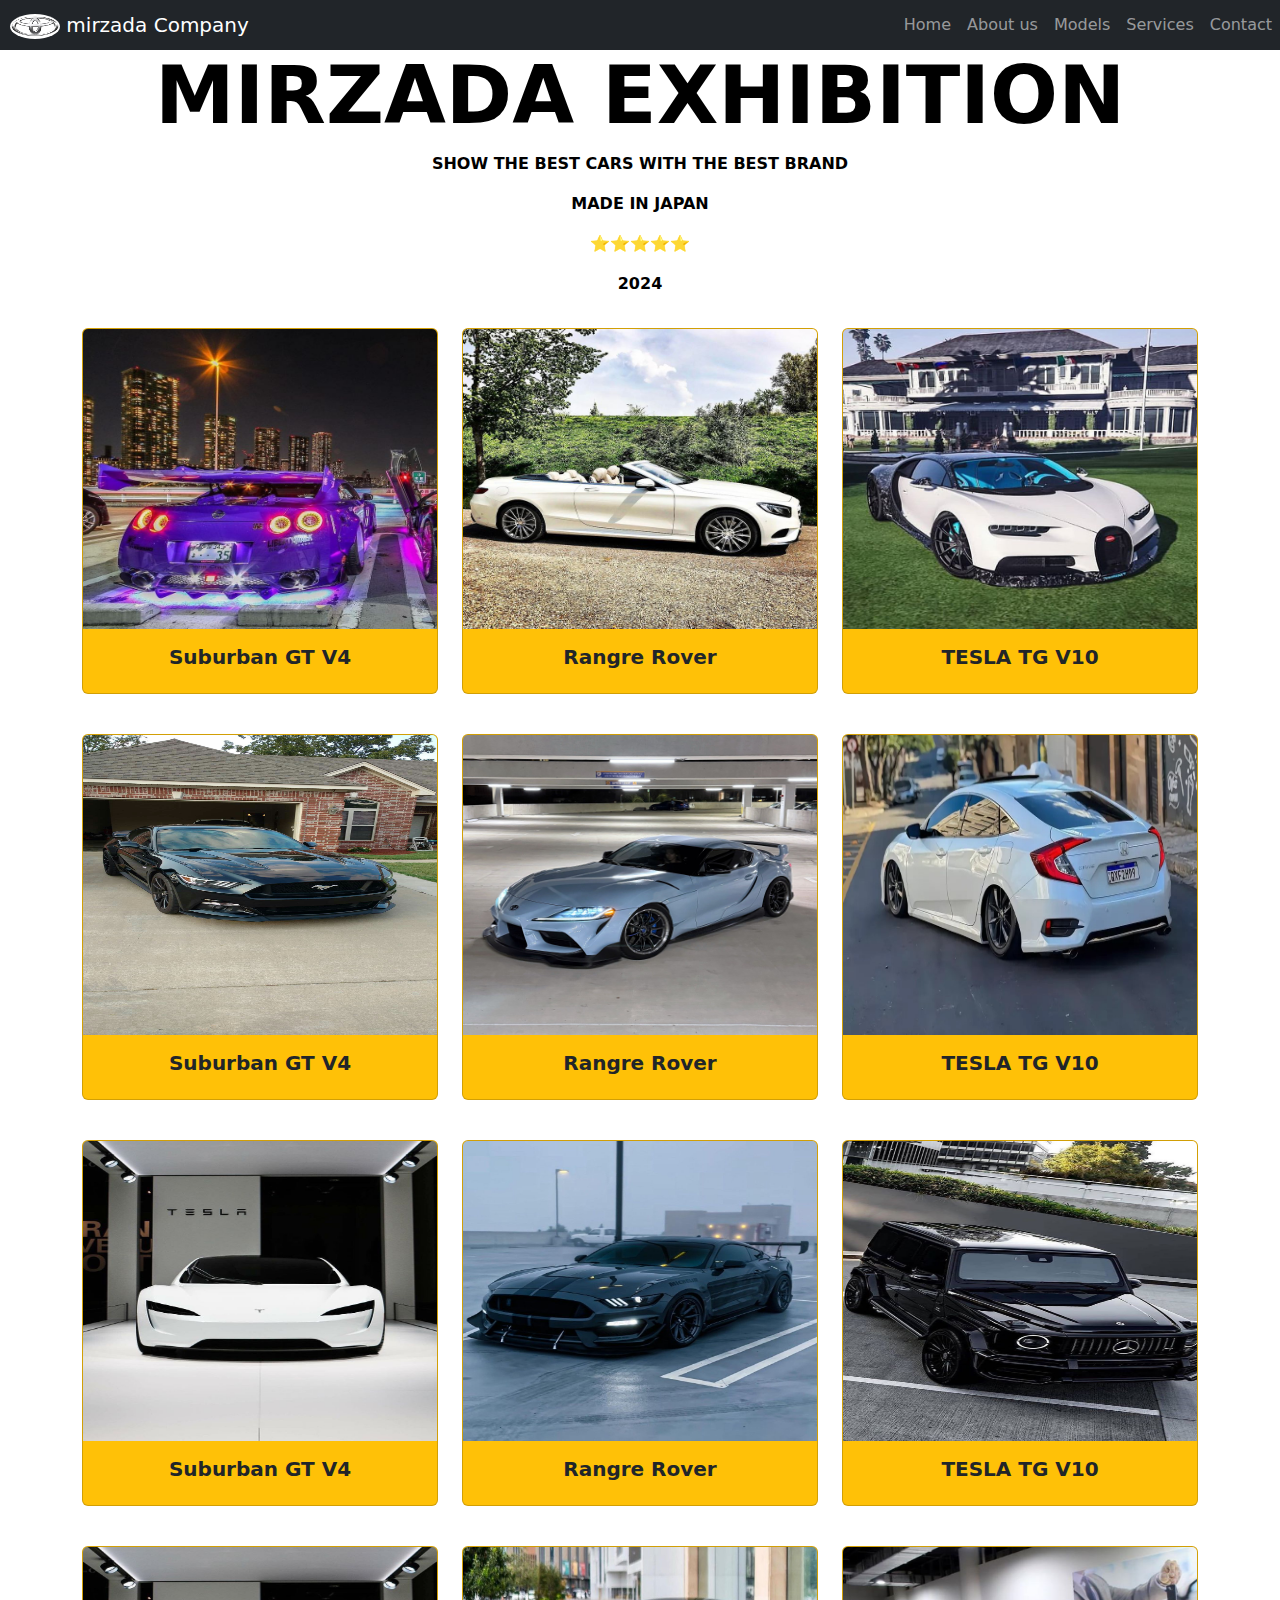
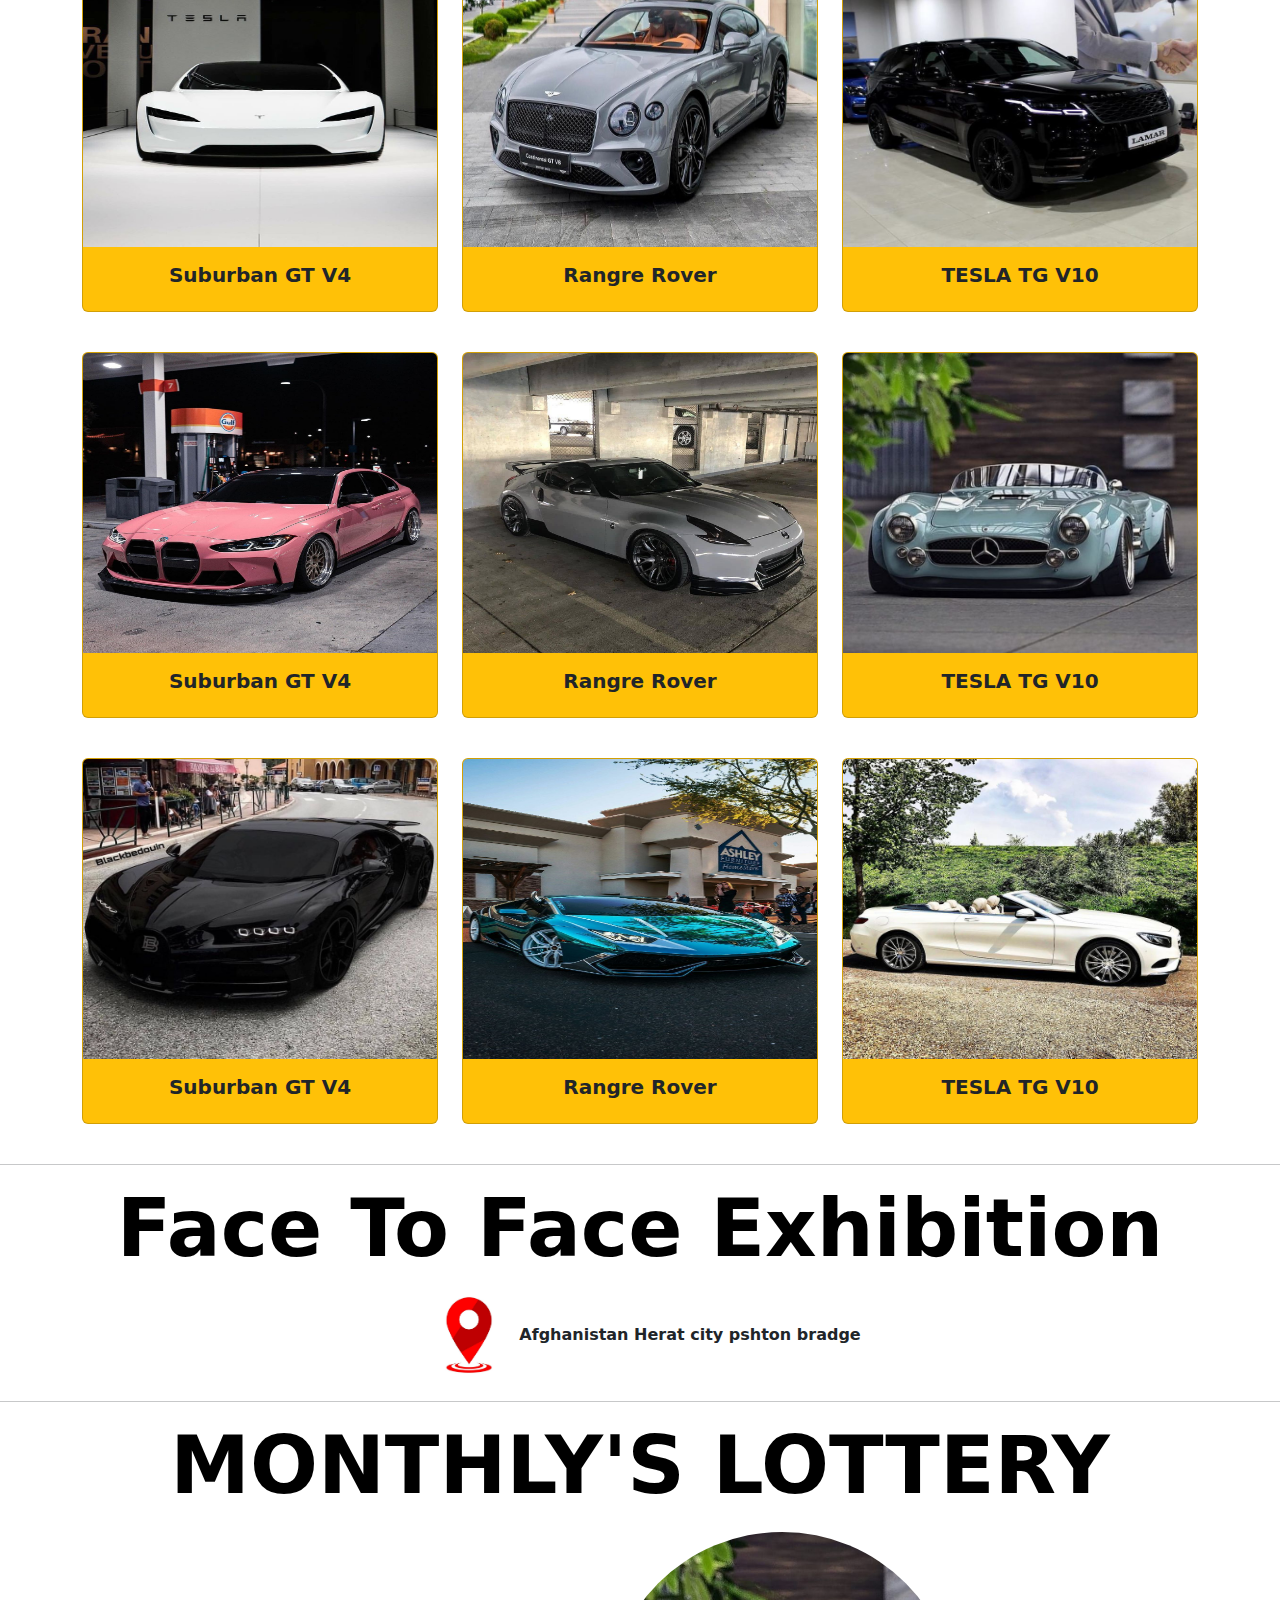
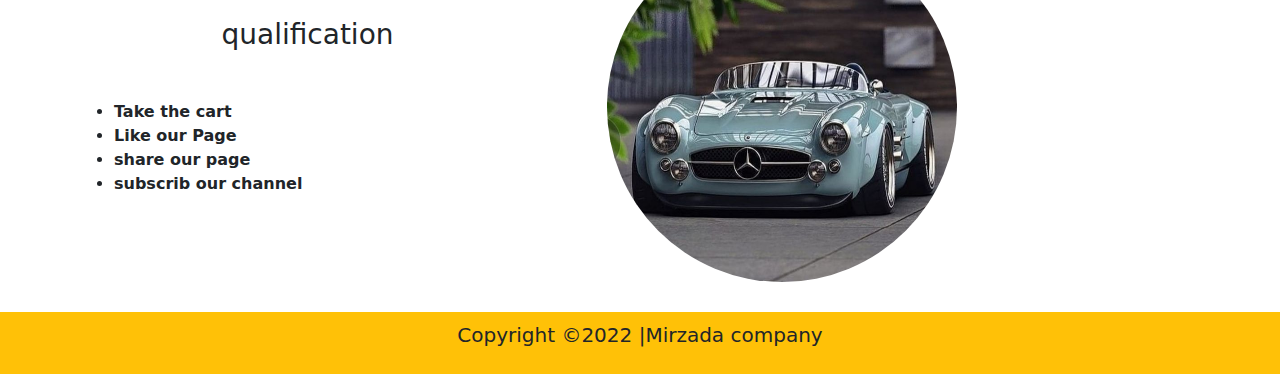
<file: car website/service.html>
<!DOCTYPE html>
<html lang="en">
<head>
    <meta charset="UTF-8">
    <meta name="viewport" content="width=device-width, initial-scale=1.0">
    <title>Document</title>
    <link rel="stylesheet" href="https://cdn.jsdelivr.net/npm/bootstrap@5.3.3/dist/css/bootstrap.min.css">
    <script src="https://cdn.jsdelivr.net/npm/bootstrap@5.3.3/dist/js/bootstrap.bundle.min.js"></script>
    <link rel="stylesheet" href="CSS/style.css">
</head>
<body>
    <header>
        <!--navbar class-->
        <nav id="fixed" class="navbar navbar-expand-lg sticky-top navbar-dark bg-dark p-fixed">
            <a href="index.html" class="navbar-brand ml-5">
                <img src="photo/pinterest_1725513077998(2).jpg" alt=""> mirzada Company</a>
            <button class="navbar-toggler" type="button" data-bs-toggle="collapse" data-bs-target="#navbarsupportedcontent"
            aria-controls="navbarsupportedcontent" aria-expanded="false" aria-label="toggle navigation">    
            <span class="navbar-toggler-icon"></span>
            </button>
    
            <div class="collapse navbar-collapse" id="navbarsupportedcontent">     
            <ul class="nav navbar-nav ms-auto">
                <li class="nav-item"><a class="nav-link" href="">Home</a></li>
                <li class="nav-item"><a class="nav-link" href="about.html">About us</a></li>
                <li class="nav-item"><a class="nav-link" href="models.html">Models</a></li>
                <li class="nav-item"><a class="nav-link" href="service.html">Services</a></li>
                <li class="nav-item"><a class="nav-link" href="contact.html">Contact</a></li>
            </ul>
            </div>
        </nav>
    </header>
    <main>
        <!-- Exhibition section -->
        <h1 class="align-items-center text-center text-black text-uppercase fw-semibold display-1 mt-5"><b>MIRZADA EXHIBITION</b></h1>
        <div class="align-items-center text-center text-black text-uppercase">
            <p><b>Show the best cars with the best brand</b></p>
            <p><b>Made in Japan</b></p>
            <p>⭐⭐⭐⭐⭐</p>
            <p><b>2024</b></p>
        </div>
        <div class="container">
                <div class="row align-items-center text-center">
                    <div class="col-md-4 col-sm-6 mb-4">
                        <div class="card bg-warning  mt-3">
                            <img style="height: 300px;" class="card-img-top" src="photo/dd.jpg" alt="A car's photo">
                            <div class="card-body">
                                <h5 class="card-title"><b>Suburban GT V4</b></h5>                               
                            </div>
                        </div>
                    </div>
                    <div class="col-md-4 col-sm-6 mb-4">
                        <div class="card bg-warning mt-3">
                            <img style="height: 300px;" class="card-img-top" src="photo/ff (2).jpg" alt="A car's photo">
                            <div class="card-body">
                                <h5 class="card-title"><b>Rangre Rover</b></h5>
                            </div>
                        </div>
                    </div>
                    <div class="col-md-4 col-sm-6 mb-4">
                        <div class="card bg-warning mt-3">
                                 <img style="height: 300px;" class="card-img-top" src="photo/ff.jpg" alt="A car's photo">
                            <div class="card-body">
                                    <h5 class="card-title"><b>TESLA TG V10</b></h5>
                            </div>
                        </div>
                    </div>
                    <div class="col-md-4 col-sm-6 mb-4">
                        <div class="card bg-warning  mt-3">
                            <img style="height: 300px;" class="card-img-top" src="photo/ffv.jpg" alt="A car's photo">
                            <div class="card-body">
                                <h5 class="card-title"><b>Suburban GT V4</b></h5>
                            </div>
                        </div>
                    </div>
                    <div class="col-md-4 col-sm-6 mb-4">
                        <div class="card bg-warning mt-3">
                            <img style="height: 300px;" class="card-img-top" src="photo/fg.jpg" alt="A car's photo">
                            <div class="card-body">
                                <h5 class="card-title"><b>Rangre Rover</b></h5>
                            </div>
                        </div>
                    </div>
                    <div class="col-md-4 col-sm-6 mb-4">
                        <div class="card bg-warning mt-3">
                                 <img style="height: 300px;" class="card-img-top" src="photo/Honda_Civic_g10_traseira.jpg" alt="A car's photo">
                            <div class="card-body">
                                    <h5 class="card-title"><b>TESLA TG V10</b></h5>
                            </div>
                        </div>
                    </div> 
                    <div class="col-md-4 col-sm-6 mb-4">
                        <div class="card bg-warning  mt-3">
                            <img style="height: 300px;" class="card-img-top" src="photo/pinterest.jpg" alt="A car's photo">
                            <div class="card-body">
                                <h5 class="card-title"><b>Suburban GT V4</b></h5>
                            </div>
                        </div>
                    </div>
                    <div class="col-md-4 col-sm-6 mb-4">
                        <div class="card bg-warning mt-3">
                            <img style="height: 300px;" class="card-img-top" src="photo/jj.jpg" alt="A car's photo">
                            <div class="card-body">
                                <h5 class="card-title"><b>Rangre Rover</b></h5>
                            </div>
                        </div>
                    </div>
                    <div class="col-md-4 col-sm-6 mb-4">
                        <div class="card bg-warning mt-3">
                                 <img style="height: 300px;" class="card-img-top" src="photo/lantovia888.jpg" alt="A car's photo">
                            <div class="card-body">
                                    <h5 class="card-title"><b>TESLA TG V10</b></h5>

                            </div>
                        </div>
                    </div>
                    <div class="col-md-4 col-sm-6 mb-4">
                        <div class="card bg-warning  mt-3">
                            <img style="height: 300px;" class="card-img-top" src="photo/pinterest.jpg" alt="A car's photo">
                            <div class="card-body">
                                <h5 class="card-title"><b>Suburban GT V4</b></h5>
                            </div>
                        </div>
                    </div>
                    <div class="col-md-4 col-sm-6 mb-4">
                        <div class="card bg-warning mt-3">
                            <img style="height: 300px;" class="card-img-top" src="photo/pinterest_1725303355424(1).jpg" alt="A car's photo">
                            <div class="card-body">
                                <h5 class="card-title"><b>Rangre Rover</b></h5>

                            </div>
                        </div>
                    </div>
                    <div class="col-md-4 col-sm-6 mb-4">
                        <div class="card bg-warning mt-3">
                                 <img style="height: 300px;" class="card-img-top" src="photo/Range_Rover_2020.jpg" alt="A car's photo">
                            <div class="card-body">
                                    <h5 class="card-title"><b>TESLA TG V10</b></h5>

                            </div>
                        </div>
                    </div>
                    <div class="col-md-4 col-sm-6 mb-4">
                        <div class="card bg-warning  mt-3">
                            <img style="height: 300px;" class="card-img-top" src="photo/rr.jpg" alt="A car's photo">
                            <div class="card-body">
                                <h5 class="card-title"><b>Suburban GT V4</b></h5>
                            </div>
                        </div>
                    </div>
                    <div class="col-md-4 col-sm-6 mb-4">
                        <div class="card bg-warning mt-3">
                            <img style="height: 300px;" class="card-img-top" src="photo/ss.jpg" alt="A car's photo">
                            <div class="card-body">
                                <h5 class="card-title"><b>Rangre Rover</b></h5>

                            </div>
                        </div>
                    </div>
                    <div class="col-md-4 col-sm-6 mb-4">
                        <div class="card bg-warning mt-3">
                                 <img style="height: 300px;" class="card-img-top" src="photo/suburban.jpg" alt="A car's photo">
                            <div class="card-body">
                                    <h5 class="card-title"><b>TESLA TG V10</b></h5>
                            </div>
                        </div>
                    </div>
                    <div class="col-md-4 col-sm-6 mb-4">
                        <div class="card bg-warning  mt-3">
                            <img style="height: 300px;" class="card-img-top" src="photo/ww.jpg" alt="A car's photo">
                            <div class="card-body">
                                <h5 class="card-title"><b>Suburban GT V4</b></h5>
                            </div>
                        </div>
                    </div>
                <div class="col-md-4 col-sm-6 mb-4">
                    <div class="card bg-warning mt-3">
                        <img style="height: 300px;" class="card-img-top" src="photo/wwd.jpg" alt="A car's photo">
                        <div class="card-body">
                            <h5 class="card-title"><b>Rangre Rover</b></h5>
                        </div>
                    </div>
                </div>
                 <div class="col-md-4 col-sm-6 mb-4">
                    <div class="card bg-warning mt-3">
                         <img style="height: 300px;" class="card-img-top" src="photo/ff (2).jpg" alt="A car's photo">
                        <div class="card-body">
                            <h5 class="card-title"><b>TESLA TG V10</b></h5>
                        </div>
                    </div>
                </div>                                 
            </div>
        </div><hr>
        <h1 class="text-black fw-semibold display-1 text-center align-items-center">Face To Face Exhibition</h1>           
        <p class="fw-semibold text-center align-items-center"> <img id="gps" src="photo/GPS_icon..jpg" alt="GPS_icon">Afghanistan Herat city pshton bradge </p>
        <hr>
        <h3 class="text-black text-uppercase fw-semibold display-1 align-items-center text-center">Monthly's Lottery</h3>
        <div class="container">
            <div class="row">
                <div class="col-sm-3 col-md-4 col-lg-5 mt-5">
                    <h3 class="align-items-center text-center mt-5 mb5">qualification</h3>
                    <ul class="mt-5">
                        <li><b>Take the cart</b></li>
                        <li><b>Like our Page</b></li>
                        <li><b>share our page</b></li>
                        <li><b>subscrib our channel</b></li>
                    </ul>
                </div>
                <div class="col-sm-9 col-md-8 col-lg-7">
                    <img id="Lotteryimg" src="photo/suburban.jpg" alt="">
                </div>
            </div>
        </div>
    </main>
    <footer class="bg-warning text-center p-2">
        <p class="lead">Copyright &copy;2022 |Mirzada company</p>
    </footer>
</body>
</html>
</file>
<file: car website/CSS/style.css>
/* navbar section */
#hero{
    background: linear-gradient(rgba(64, 49, 112, 0.541), rgba(63, 49, 123, 0.438)),url(mon.jpg);
    background-position: center;
    background-size: cover; 
}
.navbar img{
    width: 50px;
    height: 25px;
    border-radius: 50%;
    margin-left: 10px;
}
#fixed{
    position: fixed;
    width: 100%;
    height: 50px;
}
/* carousel section */
.carousel-item img{
    height:550px;
}
/* poyo section */
.poyo{
    width: 350px;
    height: 350px;
    border-radius: 50%;
    margin-left: 100px;    
}
/* models section */
#comeingsoon{
width: 400px;
margin-top: 80px;
height: 400px;
border-radius: 50%;
}
/* gps in servise page */
#gps{
    width: 100px;
    height:100px;
}
/* lottery section in service page */
#Lotteryimg{
    width:350px;
    height:350px;
    border-radius: 50%;
    margin-left: 50px;
    margin-top: 10px;
    margin-bottom: 30px;
} 
/* form from contact me page  */
.full{
    width: 100%;
}
/* svg in contact me page */
svg{
    width: 50px;
    height: 50px;
    margin-left: 20px;
}
/* form in contact me page */
form{
    margin-top: 70px;
}
https://github.com/TamimMirzada/Cars-project/upload/main
</file>
